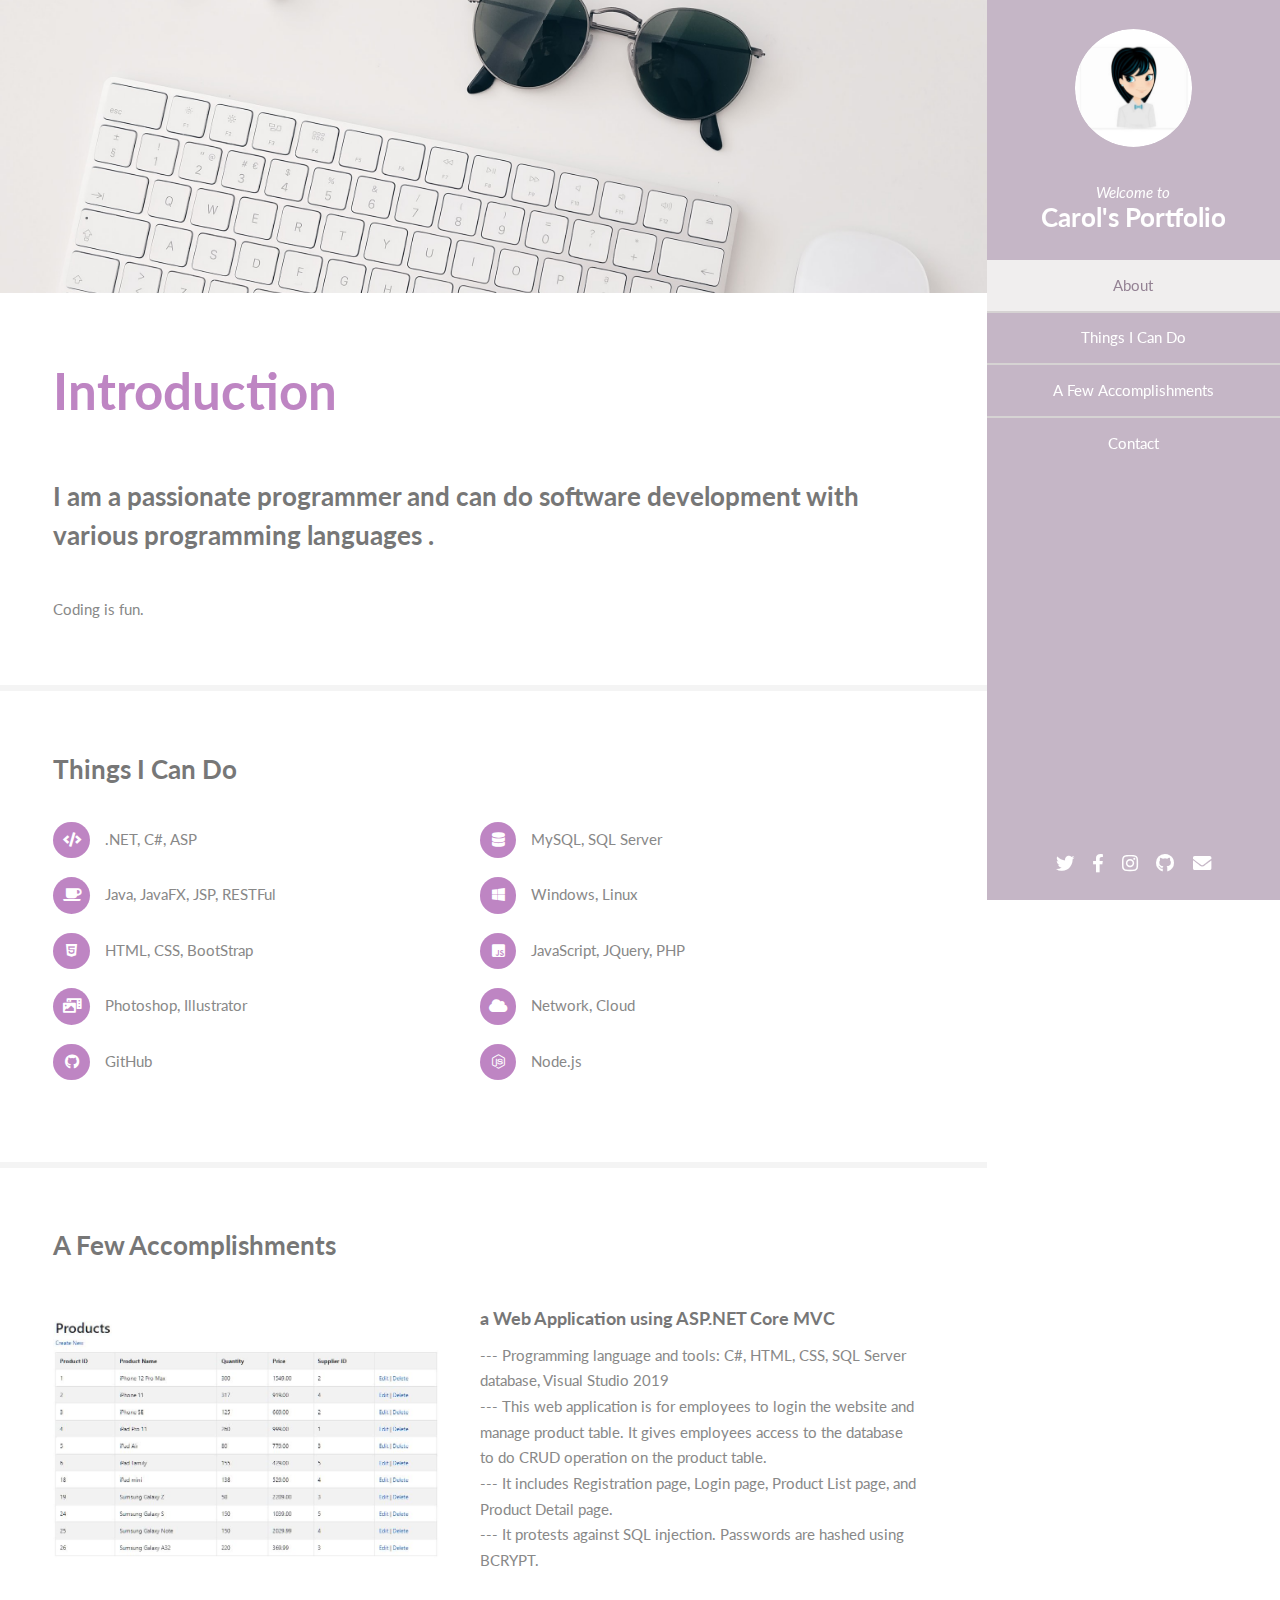
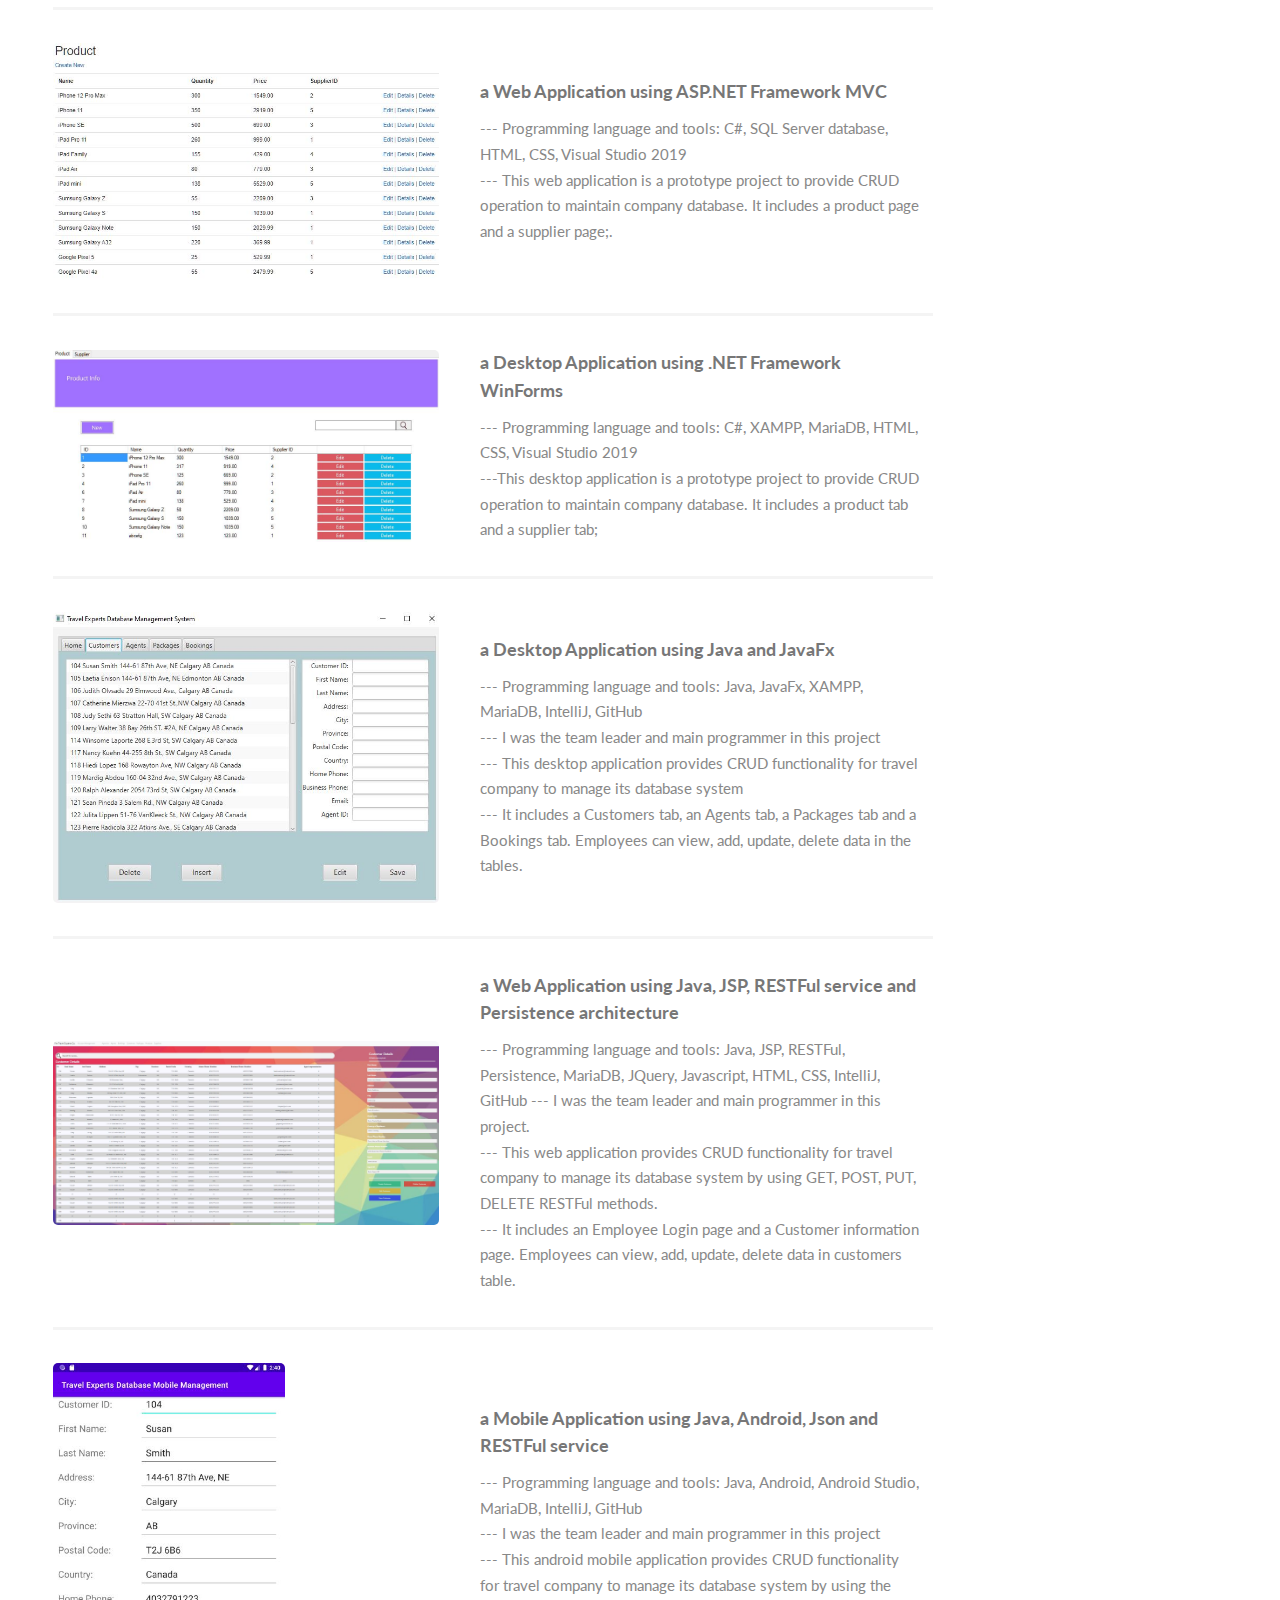
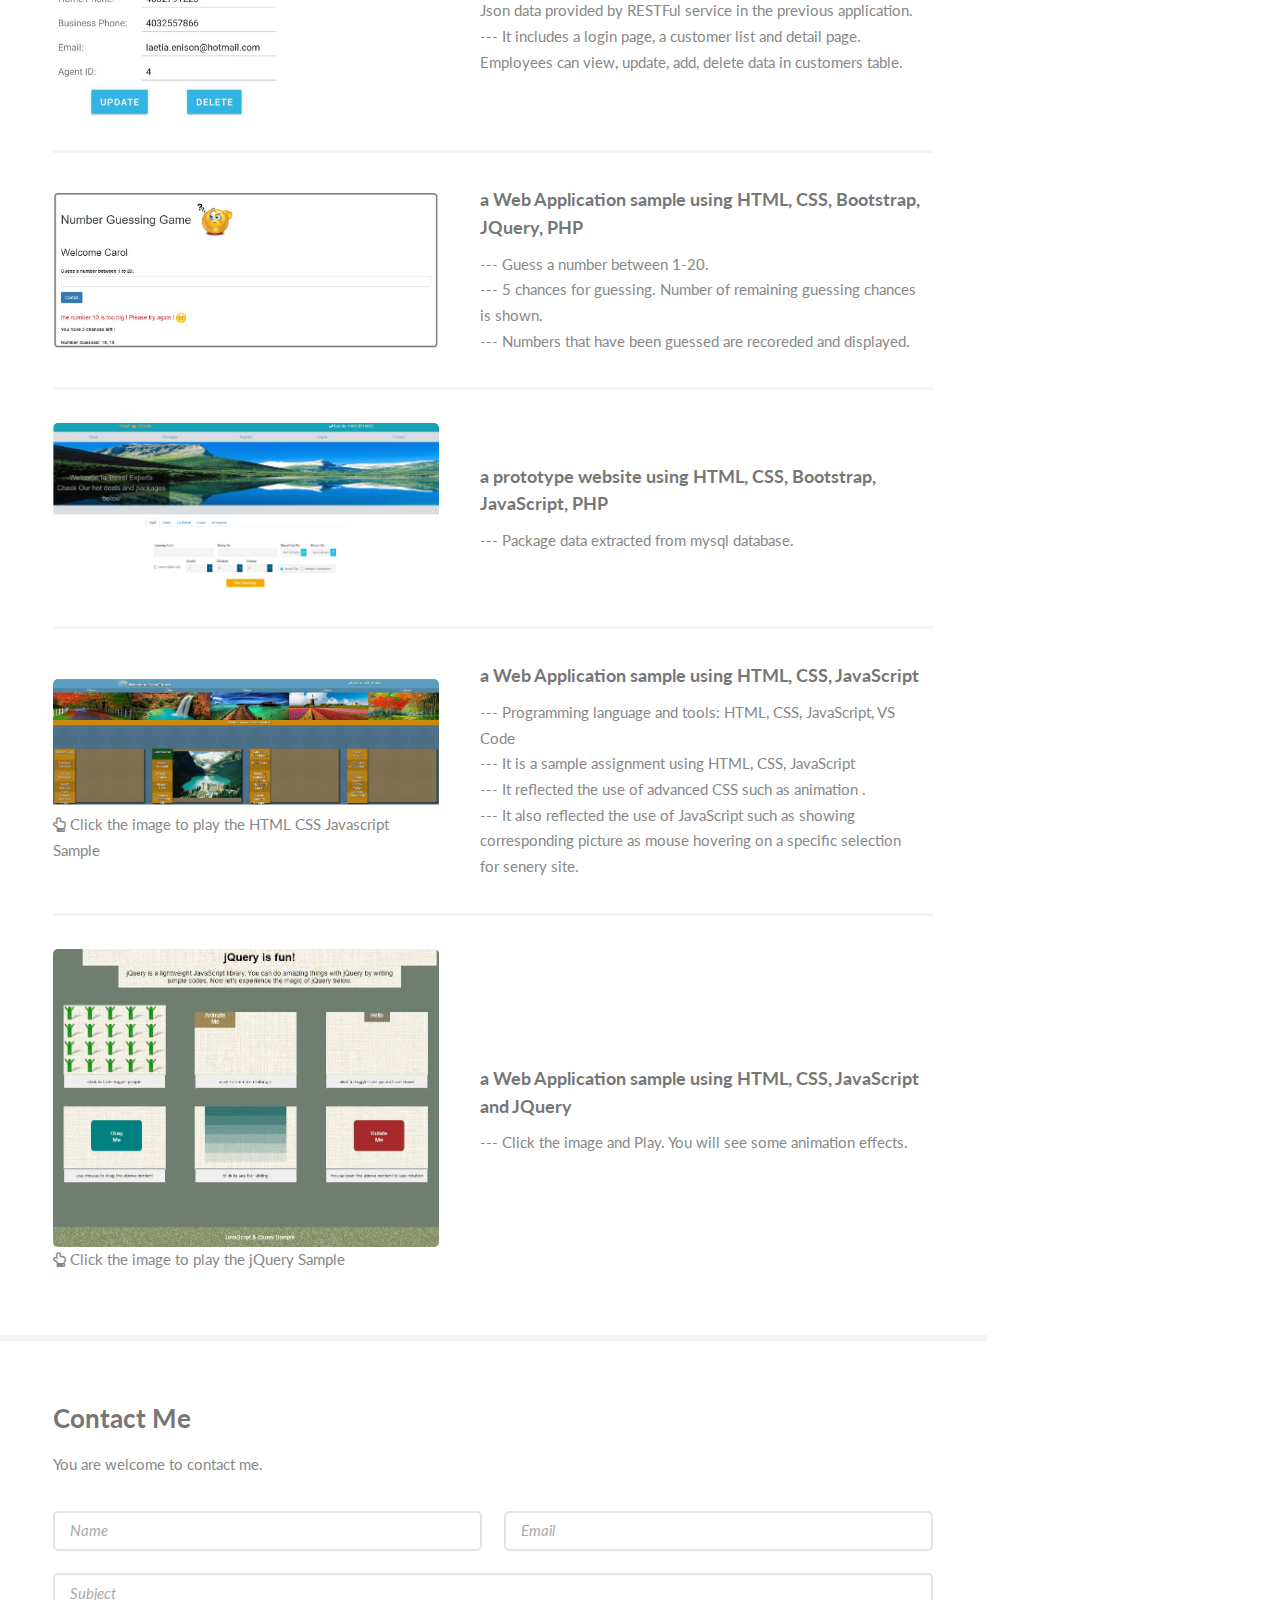
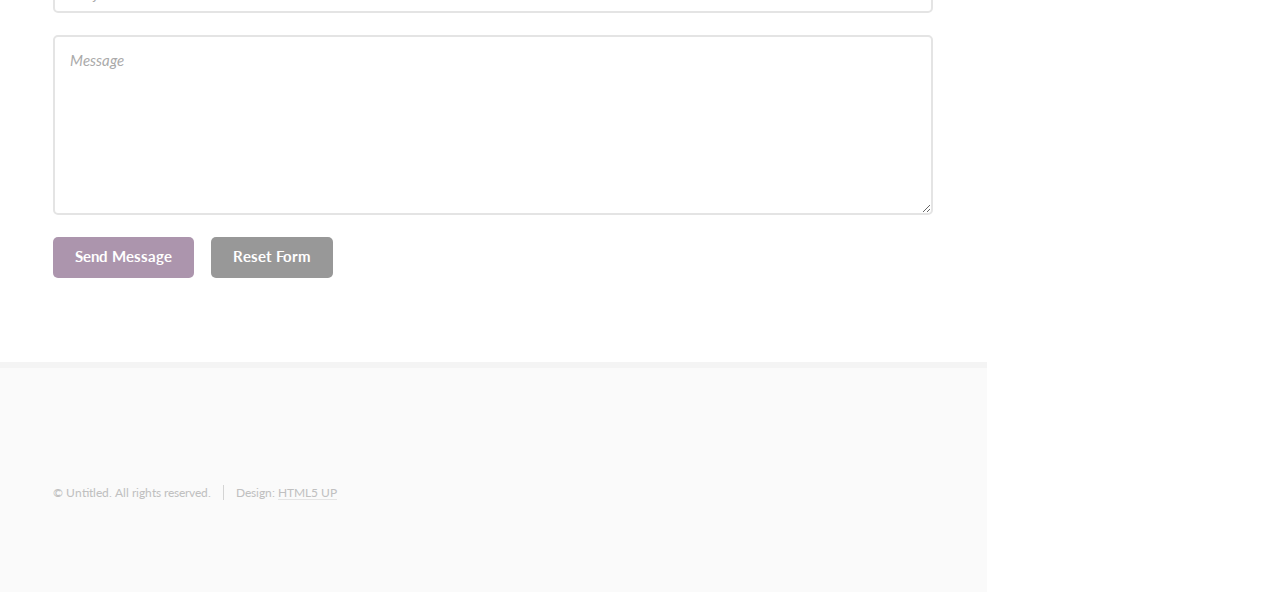
<file: index.html>
<!DOCTYPE HTML>
<!--
	Read Only by HTML5 UP
	html5up.net | @ajlkn
	Free for personal and commercial use under the CCA 3.0 license (html5up.net/license)
-->

<html>
	<head>
		<title>Carol's Portfolio</title>
		<meta charset="utf-8" />
		<meta name="viewport" content="width=device-width, initial-scale=1, user-scalable=no" />
		<link rel="stylesheet" href="assets/css/main.css" />
		<link rel="stylesheet" href="assets/css/fontawesome-all.min.css" />
	</head>
	<body class="is-preload">

		<!-- Header -->
			<section id="header">
				<header>
					<span class="image avatar"><img id="myavatar" src="images/myavatar_2.jpg" alt="Photo"/></span>
					<p>Welcome to</p>
					<h1 id="logo"><a href="#">Carol's Portfolio</a></h1>
				</header>
				<nav id="nav">
					<ul>
						<li><a href="#one" class="active">About</a></li>
						<li><a href="#two">Things I Can Do</a></li>
						<li><a href="#three">A Few Accomplishments</a></li>
						<li><a href="#four">Contact</a></li>
					</ul>
				</nav>
				<footer>
					<ul class="icons">
						<li><a href="#" class="icon brands fa-twitter"><span class="label">Twitter</span></a></li>
						<li><a href="#" class="icon brands fa-facebook-f"><span class="label">Facebook</span></a></li>
						<li><a href="#" class="icon brands fa-instagram"><span class="label">Instagram</span></a></li>
						<li><a href="#" class="icon brands fa-github"><span class="label">Github</span></a></li>
						<li><a href="#" class="icon solid fa-envelope"><span class="label">Email</span></a></li>
					</ul>
				</footer>
			</section>

		<!-- Wrapper -->
			<div id="wrapper">

				<!-- Main -->
					<div id="main">

						<!-- One -->
							<section id="one">
								<div class="image main" data-position="center">
									<img id="banner" src="images/mybanner.jpg" alt="mybanner" />
								</div>
								<div class="container">
									<header class="major">
										<h2>Introduction</h2>
										<p><br />
										I am a passionate programmer and can do software development with various programming languages <!--after studied 
										<a href="https://www.sait.ca/programs-and-courses/certificates/object-oriented-software-development" target="_blank">Object-Oriented Software Development</a> 
										program at <a href="https://www.sait.ca/" target="_blank" alt="SAIT">SAIT--></a>.</p>
									</header>
									<p>Coding is fun.</p>
								</div>
							</section>

						<!-- Two -->
							<section id="two">
								<div class="container">
									<h3>Things I Can Do</h3>
									<p></p>
									<ul class="feature-icons">
										<li class="icon solid fa-code">.NET, C#, ASP</li>
										<li class="icon solid fa-database">MySQL, SQL Server</li>
										<li class="icon solid fa-coffee">Java, JavaFX, JSP, RESTFul</li>
										<li class="icon brands fa-windows">Windows, Linux</li>
										<li class="icon brands fa-html5">HTML, CSS, BootStrap</li>
										<li class="icon brands fa-js-square">JavaScript, JQuery, PHP</li>
										<li class="icon solid fa-photo-video">Photoshop, Illustrator</li>
										<li class="icon solid fa-cloud">Network, Cloud</li>
										<li class="icon brands fa-github">GitHub</li>
										<li class="icon brands fa-node-js">Node.js</li>
									</ul>
								</div>
							</section>

						<!-- Three -->
							<section id="three">
								<div class="container">
									<h3>A Few Accomplishments</h3>
									<br>
									<div class="features">
										<article>
											<a href="#" class="image"><img src="images/LoginAuthentication.JPG" alt="asp net core mvc" /></a>
											<div class="inner">
												<h4>a Web Application using ASP.NET Core MVC</h4>
												<p>--- Programming language and tools: C#, HTML, CSS, SQL Server database, Visual Studio 2019<br>
												   --- This web application is for employees to login the website and manage product table. It gives employees access to the database to do CRUD operation on the product table.<br>
												   --- It includes Registration page, Login page, Product List page, and Product Detail page.<br>
												   --- It protests against SQL injection. Passwords are hashed using BCRYPT.</p>
											</div>
										</article>
										<article>
											<a href="#" class="image"><img src="images/ProductTable.JPG" alt="asp net framework mvc" /></a>
											<div class="inner">
												<h4>a Web Application using ASP.NET Framework MVC</h4>
												<p>--- Programming language and tools: C#, SQL Server database, HTML, CSS, Visual Studio 2019<br>
												   --- This web application is a prototype project to provide CRUD operation to maintain company database. It includes a product page and a supplier page;.</p>
											</div>
										</article>
										<article>
											<a href="#" class="image"><img src="images/WinForms.JPG" alt="dot net winforms" /></a>
											<div class="inner">
												<h4>a Desktop Application using .NET Framework WinForms</h4>
												<p>--- Programming language and tools: C#, XAMPP, MariaDB, HTML, CSS, Visual Studio 2019<br>
												   ---This desktop application is a prototype project to provide CRUD operation to maintain company database. It includes a product tab and a supplier tab;
												</p>
											</div>
										</article>
										<article>
											<a href="#" class="image"><img src="images/JavaFx.JPG" alt="javafx desktop" /></a>
											<div class="inner">
													<h4>a Desktop Application using Java and JavaFx</h4>
													<p>--- Programming language and tools: Java, JavaFx, XAMPP, MariaDB, IntelliJ, GitHub<br>
													   --- I was the team leader and main programmer in this project<br>
													   --- This desktop application provides CRUD functionality for travel company to manage its database system<br>
													   --- It includes a Customers tab, an Agents tab, a Packages tab and a Bookings tab. Employees can view, add, update, delete data in the tables.
													</p>
											</div>
										</article>
										<article>
											<a href="#" class="image"><img src="images/JavaWeb.JPG" alt="java web app" /></a>
											<div class="inner">
													<h4>a Web Application using Java, JSP, RESTFul service and Persistence architecture</h4>
													<p>--- Programming language and tools: Java, JSP, RESTFul, Persistence, MariaDB, JQuery, Javascript, HTML, CSS, IntelliJ, GitHub
													   --- I was the team leader and main programmer in this project.<br>
													   --- This web application provides CRUD functionality for travel company to manage its database   system by using GET, POST, PUT, DELETE RESTFul methods.<br>
													   --- It includes an Employee Login page and a Customer information page. Employees can view, add, update, delete data in customers table.
													</p>
											</div>
										</article>
										<article>
											<a href="#" class="image"><img id="imgsize" src="images/mobile.jpg" alt="mobile app"/></a>
											<div class="inner">
													<h4>a Mobile Application using Java, Android, Json and RESTFul service</h4>
													<p>--- Programming language and tools: Java, Android, Android Studio, MariaDB, IntelliJ, GitHub<br>
													   --- I was the team leader and main programmer in this project<br>
													   --- This android mobile application provides CRUD functionality for travel company to manage its database system by using the Json data provided by RESTFul service in the previous application.<br>
													   --- It includes a login page, a customer list and detail page. Employees can view, update, add, delete data in customers table.
													</p>
											</div>
										</article>
										<article>
											<a href="#" class="image" ><img src="images/number_guessing_game_PHP.jpg" alt="Number Guessing Game PHP"/></a>
											<div class="inner">
													<h4>a Web Application sample using HTML, CSS, Bootstrap, JQuery, PHP</h4>
													<p>
														--- Guess a number between 1-20.<br>
														--- 5 chances for guessing. Number of remaining guessing chances is shown.<br>
														--- Numbers that have been guessed are recoreded and displayed.
													</p>
											</div>
										</article>
										<article>
											<a href="#" class="image" ><img src="images/travel_experts_website_php.jpg" alt="Trave Experts Website PHP"/></a>
											<div class="inner">
													<h4>a prototype website using HTML, CSS, Bootstrap, JavaScript, PHP</h4>
													<p>
													   --- Package data extracted from mysql database.<br>
													</p>
											</div>
										</article>
										<article>
											<a href="HTML_CSS_JavaScript_Sample/index.html" class="image" target="_blank"><img src="images/HTML_CSS_JavaScript_Sample.jpg" alt="HTML CSS JavaScript app"/><i class="far fa-hand-point-up"></i> Click the image to play the HTML CSS Javascript Sample</a>
											<div class="inner">
													<h4>a Web Application sample using HTML, CSS, JavaScript</h4>
													<p>--- Programming language and tools: HTML, CSS, JavaScript, VS Code<br>
													   --- It is a sample assignment using HTML, CSS, JavaScript<br>
													   --- It reflected the use of advanced CSS such as animation .<br>
													   --- It also reflected the use of JavaScript such as showing corresponding picture as mouse hovering on a specific selection for senery site.
													</p>
											</div>
										</article>										
										<article>
											<a href="jQuery_Sample/index.html" class="image" target="_blank"><img src="images/jQuery_Sample.jpg" alt="jQuery Sample"/><i class="far fa-hand-point-up"></i> Click the image to play the jQuery Sample</a>
											<div class="inner">
													<h4>a Web Application sample using HTML, CSS, JavaScript and JQuery</h4>
													<p>
													   --- Click the image and Play. You will see some animation effects.<br>
													</p>
											</div>
										</article>								
									</div>
								</div>
							</section>

						<!-- Four -->
							<section id="four">
								<div class="container">
									<h3>Contact Me</h3>
									<p>You are welcome to contact me.</p>
									<form method="post" action="#">
										<div class="row gtr-uniform">
											<div class="col-6 col-12-xsmall"><input type="text" name="name" id="name" placeholder="Name" /></div>
											<div class="col-6 col-12-xsmall"><input type="email" name="email" id="email" placeholder="Email" /></div>
											<div class="col-12"><input type="text" name="subject" id="subject" placeholder="Subject" /></div>
											<div class="col-12"><textarea name="message" id="message" placeholder="Message" rows="6"></textarea></div>
											<div class="col-12">
												<ul class="actions">
													<li><input id="submitbtn" type="submit" class="primary" value="Send Message" /></li>
													<li><input type="reset" value="Reset Form" /></li>
												</ul>
											</div>
											<div id="thankyou">
											</div>
										</div>
									</form>
								</div>
							</section>																																																																	

				<!-- Footer -->
					<section id="footer">
						<div class="container">
							<ul class="copyright">
								<li>&copy; Untitled. All rights reserved.</li><li>Design: <a href="http://html5up.net">HTML5 UP</a></li>
							</ul>
						</div>
					</section>

			</div>

		<!-- Scripts -->
			<script src="assets/js/jquery.min.js"></script>
			<script src="assets/js/jquery.scrollex.min.js"></script>
			<script src="assets/js/jquery.scrolly.min.js"></script>
			<script src="assets/js/browser.min.js"></script>
			<script src="assets/js/breakpoints.min.js"></script>
			<script src="assets/js/util.js"></script>
			<script src="assets/js/main.js"></script>

	</body>
</html>
</file>
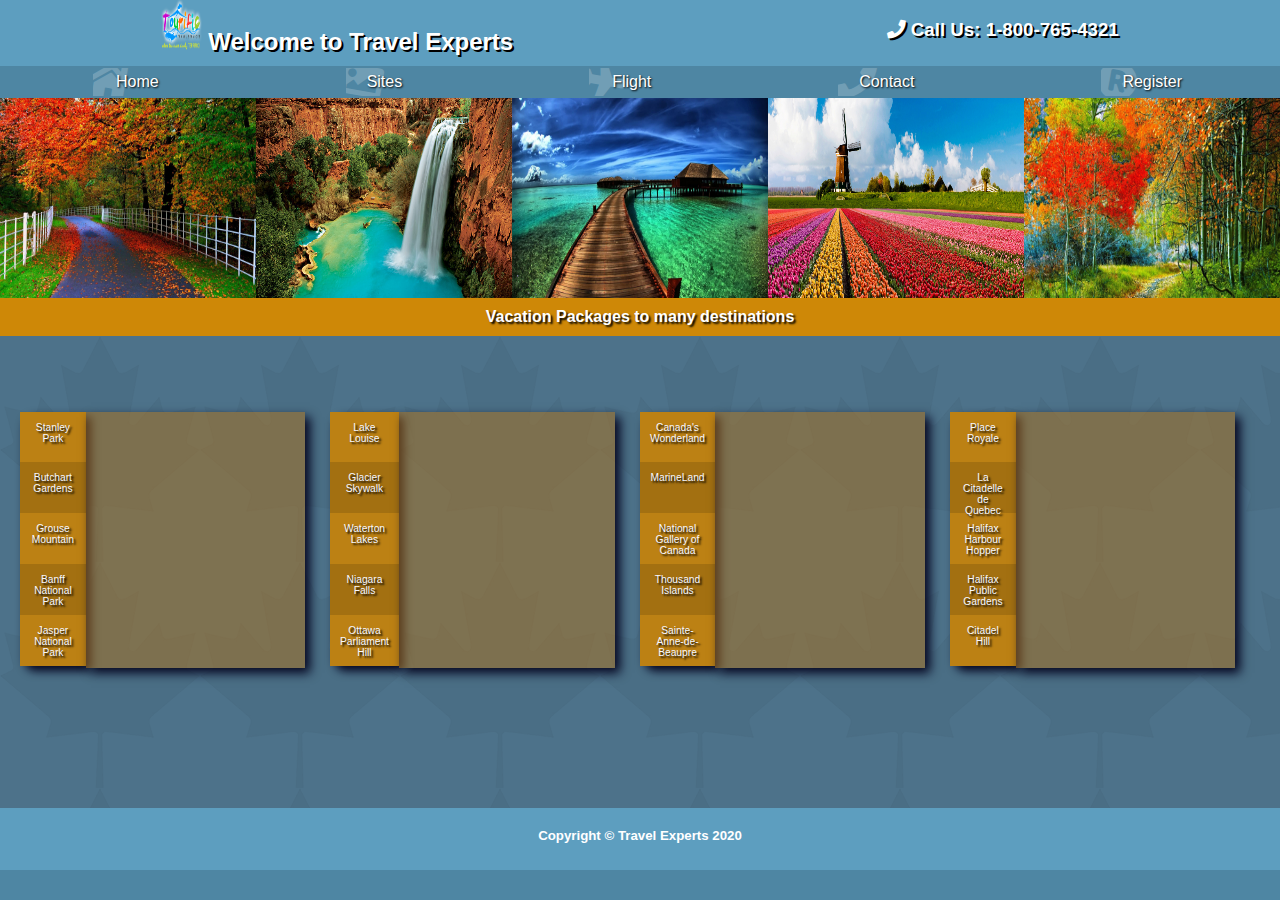
<file: HTML_CSS_JavaScript_Sample/index.html>
<!DOCTYPE HTML>
<HTML>
	<head>
		<meta charset="utf-8">
		<title>Travel Experts</title>
		<link rel="stylesheet" href="css/fa-solid.min.css"><!-- loads actual fonts-->
		<link rel="stylesheet" href="css/fontawesome.min.css"><!-- base library, apply all the classes  -->
		<link rel="stylesheet" href="css/header.css">
		<link rel="stylesheet" href="css/footer.css">
		<link rel="stylesheet" href="css/index.css">
	</head>
	<body onload="textStripe();">
		<!-- header will keep consistent through the website-->
		<header>
				<div>
					<h2><img  src="images/travel_agency_logo.png" width="10%" height="50"> Welcome to Travel Experts</h2>
					<h3><i id="phoneicon" class="fas fa-phone"></i> Call Us: 1-800-765-4321</h3>
				</div>
				<nav>
					<ul>
						<li><i class="fas fa-home"></i><a href="index.html">Home</a></li>
						<li><i class="fas fa-image"></i><a href="sites.html">Sites</a></li>
						<li><i class="fas fa-plane"></i><a href="flight.html">Flight</a></li>
						<li><i class="fas fa-phone"></i><a href="contact.html">Contact</a></li>
						<li><i class="fas fa-registered"></i><a href="register.html">Register</a></li>
					</ul>
				</nav>
		</header>


		<main >
				<section id="section-1">
					<img src="images/travel_picture_8.jpg">
					<img src="images/travel_picture_4.jpg">
					<img src="images/travel_picture_5.jpg">
					<img src="images/travel_picture_6.jpg">
					<img src="images/travel_picture_1.jpg">
				</section>
				<section id="section-2">
					<p>Vacation Packages to many destinations</p>
					<div id="div">
						<div class="ul_imgDiv">
							<ul class="main_ul">
								<li onmouseover="showImg(this,1);" onmouseleave="hideImg(this,1);">Stanley Park</li>
								<li onmouseover="showImg(this,2);" onmouseleave="hideImg(this,2);">Butchart Gardens</li>
								<li onmouseover="showImg(this,3);" onmouseleave="hideImg(this,3);">Grouse Mountain</li>
								<li onmouseover="showImg(this,4);" onmouseleave="hideImg(this,4);">Banff National Park</li>
								<li onmouseover="showImg(this,5);" onmouseleave="hideImg(this,5);">Jasper National Park</li>
								
							</ul>
							<div id="imgDiv_1" class="imgDiv">

							</div>
						</div>
						<div class="ul_imgDiv">
							<ul class="main_ul">
								<li onmouseover="showImg(this,6);" onmouseleave="hideImg(this,6);">Lake Louise</li>
								<li onmouseover="showImg(this,7);" onmouseleave="hideImg(this,7);">Glacier Skywalk</li>
								<li onmouseover="showImg(this,8);" onmouseleave="hideImg(this,8);">Waterton Lakes</li>
								<li onmouseover="showImg(this,9);" onmouseleave="hideImg(this,9);">Niagara Falls</li>
								<li onmouseover="showImg(this,10);" onmouseleave="hideImg(this,10);">Ottawa Parliament Hill</li>
							</ul>
							<div id="imgDiv_2" class="imgDiv">

							</div>
						</div>
						<div class="ul_imgDiv">
							<ul class="main_ul">
								<li onmouseover="showImg(this,11);" onmouseleave="hideImg(this,11);">Canada's Wonderland</li>
								<li onmouseover="showImg(this,12);" onmouseleave="hideImg(this,12);">MarineLand</li>
								<li onmouseover="showImg(this,13);" onmouseleave="hideImg(this,13);">National Gallery of Canada</li>
								<li onmouseover="showImg(this,14);" onmouseleave="hideImg(this,14);">Thousand Islands</li>
								<li onmouseover="showImg(this,15);" onmouseleave="hideImg(this,15);">Sainte-Anne-de-Beaupre</li>
							</ul>
							<div id="imgDiv_3" class="imgDiv">

							</div>
						</div>
						<div class="ul_imgDiv">
							<ul class="main_ul">
								<li onmouseover="showImg(this,16);" onmouseleave="hideImg(this,16);">Place Royale</li>
								<li onmouseover="showImg(this,17);" onmouseleave="hideImg(this,17);">La Citadelle de Quebec</li>
								<li onmouseover="showImg(this,18);" onmouseleave="hideImg(this,18);">Halifax Harbour Hopper</li>
								<li onmouseover="showImg(this,19);" onmouseleave="hideImg(this,19);">Halifax Public Gardens</li>
								<li onmouseover="showImg(this,20);" onmouseleave="hideImg(this,20);">Citadel Hill</li>
							</ul>
							<div id="imgDiv_4" class="imgDiv">

							</div>
						</div>
					</div>
				</section>

		</main>
		<!-- footer will keep consistent through the website-->
		<footer>
			<h5>Copyright &copy; Travel Experts 2020</h5>
		</footer>
		<script>
			
			function textStripe() {
				var el_ul = document.getElementsByClassName("main_ul");
				for (var i=0; i< el_ul.length; i++) {
					var el_li = el_ul[i].getElementsByTagName("li");
					var count =2;
					for (var j=0; j < el_li.length; j++) {
						count++;
						if (count%2 == 0) {
							el_li[j].style.background = "#a37011";
						} else {
							el_li[j].style.background = "#bc8114";
						}					
					}		
				}
			}
			
			function showImg(element, i) {
				if (i<=5) {
					document.getElementById("imgDiv_1").innerHTML = "<img src='images/display_picture_" + i + ".jpg' width='100%' height='100%'>";
				} else if (i<=10) {
					document.getElementById("imgDiv_2").innerHTML = "<img src='images/display_picture_" + i + ".jpg' width='100%' height='100%'>";
				} else if (i<=15) {
					document.getElementById("imgDiv_3").innerHTML = "<img src='images/display_picture_" + i + ".jpg' width='100%' height='100%'>";
				} else if (i<=20) {
					document.getElementById("imgDiv_4").innerHTML = "<img src='images/display_picture_" + i + ".jpg' width='100%' height='100%'>";
				}
				element.style.background = "#1c5116";
			}
	
			function hideImg(element, j) {
				if (j<=5) {
					document.getElementById("imgDiv_1").innerHTML = "";
				} else if (j<=10) {
					document.getElementById("imgDiv_2").innerHTML = "";
				} else if (j<=15) {
					document.getElementById("imgDiv_3").innerHTML = "";
				} else if (j<=20) {
					document.getElementById("imgDiv_4").innerHTML = "";
				}
				textStripe();
			}

		</script>
	</body>
<HTML>
</file>
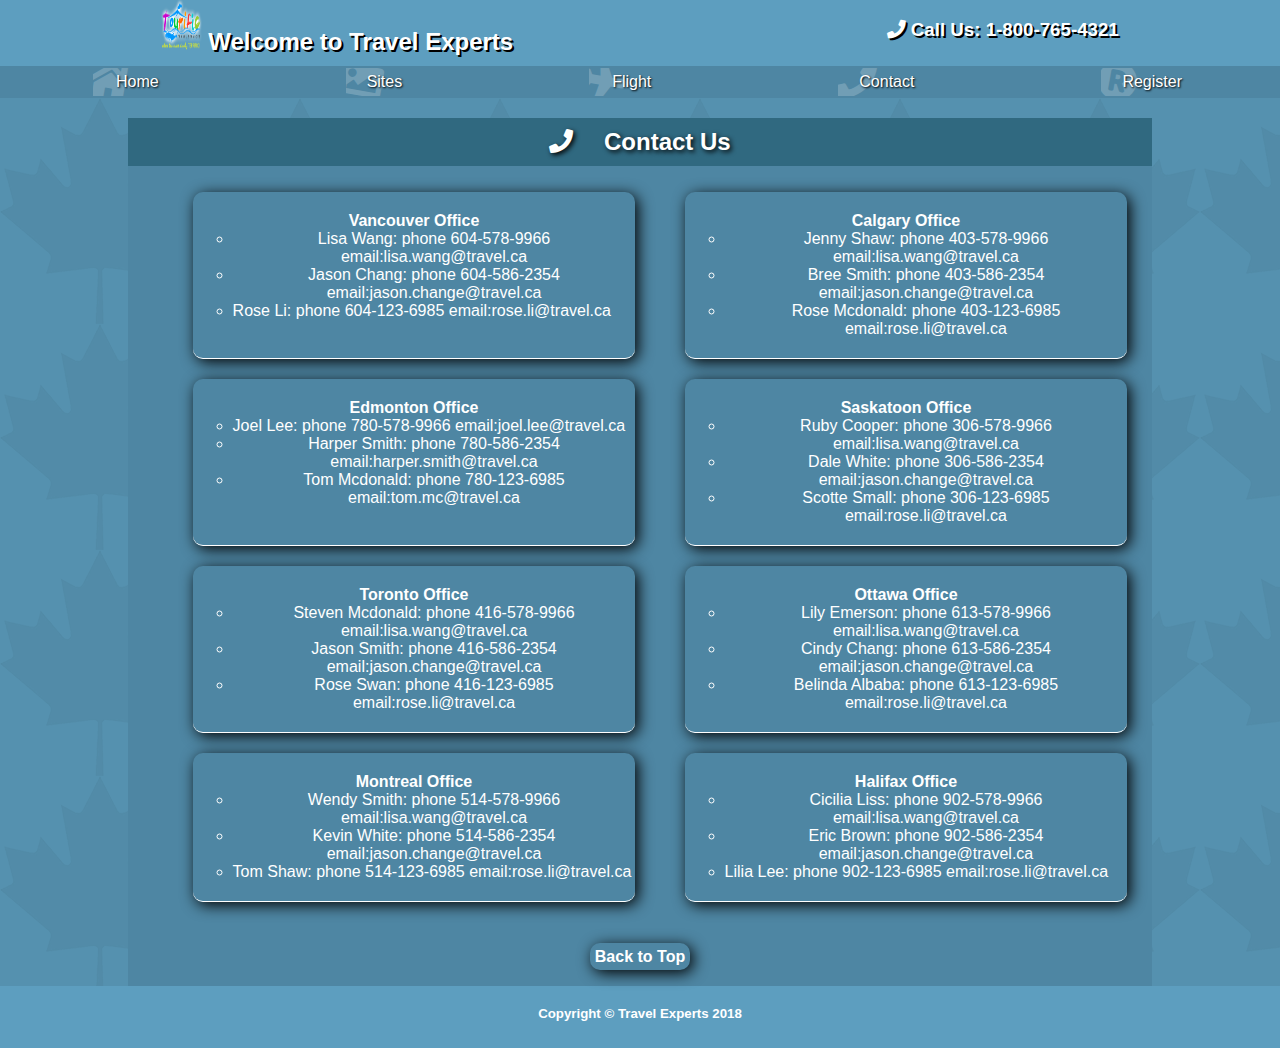
<file: HTML_CSS_JavaScript_Sample/contact.html>
<!DOCTYPE HTML>
<HTML>
	<head>
		<title>Contact Travel</title>
		<link rel="stylesheet" href="css/fa-solid.min.css"><!-- loads actual fonts-->
		<link rel="stylesheet" href="css/fontawesome.min.css"><!-- base library, apply all the classes  -->
		<link rel="stylesheet" href="css/header.css">
		<link rel="stylesheet" href="css/footer.css">
		<link rel="stylesheet" href="css/contact.css">
	</head>
	
	<body>
		<!-- header will keep consistent through the website-->
		<header>
				<div>
					<h2><img  src="images/travel_agency_logo.png" width="10%" height="50"> Welcome to Travel Experts</h2>
					<h3><i class="fas fa-phone"></i> Call Us: 1-800-765-4321</h3>	
				</div>	
				<nav>
					<ul>
						<li><i class="fas fa-home"></i><a href="index.html">Home</a></li>
						<li><i class="fas fa-image"></i><a href="sites.html">Sites</a></li>
						<li><i class="fas fa-plane"></i><a href="flight.html">Flight</a></li>
						<li><i class="fas fa-phone"></i><a href="contact.html">Contact</a></li>
						<li><i class="fas fa-registered"></i><a href="register.html">Register</a></li>
					</ul>
				</nav>
		</header>
		<!-- content in main will be different in each page, but style will keep consistent-->
		<main>
			<!-- ul and li are used here for listing purpose, ul and li are also used inside li tag for sublisting -->
			<section>
					<h2><i id="phone" class="fas fa-phone"></i><a href="contact.html"></a>&emsp; Contact Us</h2>
					<ul style="list-style: none;">
						<li class="office"><b>Vancouver Office</b>
							<ul>
								<li>Lisa Wang: phone 604-578-9966  email:lisa.wang@travel.ca</li>
								<li>Jason Chang: phone 604-586-2354 email:jason.change@travel.ca</li>
								<li>Rose Li: phone 604-123-6985 email:rose.li@travel.ca</li>
							</ul>
						</li>
						<li class="office"><b>Calgary Office</b>
							<ul>
							<li>Jenny Shaw: phone 403-578-9966  email:lisa.wang@travel.ca</li>
								<li>Bree Smith: phone 403-586-2354 email:jason.change@travel.ca</li>
								<li>Rose Mcdonald: phone 403-123-6985 email:rose.li@travel.ca</li>
							</ul>	
						</li>
						<li class="office"><b>Edmonton Office</b>
							<ul>
								<li>Joel Lee: phone 780-578-9966  email:joel.lee@travel.ca</li>
								<li>Harper Smith: phone 780-586-2354 email:harper.smith@travel.ca</li>
								<li>Tom Mcdonald: phone 780-123-6985 email:tom.mc@travel.ca</li>
							</ul>	
						</li>
						<li class="office"><b>Saskatoon Office</b>
							<ul>
								<li>Ruby Cooper: phone 306-578-9966  email:lisa.wang@travel.ca</li>
								<li>Dale White: phone 306-586-2354 email:jason.change@travel.ca</li>
								<li>Scotte Small: phone 306-123-6985 email:rose.li@travel.ca</li>
							</ul>
						</li>
						<li class="office"><b>Toronto Office</b>
							<ul>
								<li>Steven Mcdonald: phone 416-578-9966  email:lisa.wang@travel.ca</li>
								<li>Jason Smith: phone 416-586-2354 email:jason.change@travel.ca</li>
								<li>Rose Swan: phone 416-123-6985 email:rose.li@travel.ca</li>
							</ul>
						</li>
						<li class="office"><b>Ottawa Office</b>
							<ul>
								<li>Lily Emerson: phone 613-578-9966  email:lisa.wang@travel.ca</li>
								<li>Cindy Chang: phone 613-586-2354 email:jason.change@travel.ca</li>
								<li>Belinda Albaba: phone 613-123-6985 email:rose.li@travel.ca</li>
							</ul>
						</li>
						<li class="office"><b>Montreal Office</b>
							<ul>
								<li>Wendy Smith: phone 514-578-9966  email:lisa.wang@travel.ca</li>
								<li>Kevin White: phone 514-586-2354 email:jason.change@travel.ca</li>
								<li>Tom Shaw: phone 514-123-6985 email:rose.li@travel.ca</li>
							</ul>
						</li>
						<li class="office"><b>Halifax Office</b>
							<ul>
								<li>Cicilia Liss: phone 902-578-9966  email:lisa.wang@travel.ca</li>
								<li>Eric Brown: phone 902-586-2354 email:jason.change@travel.ca</li>
								<li>Lilia Lee: phone 902-123-6985 email:rose.li@travel.ca</li>
							</ul>
						</li>
						<!--home page link is provided here for user convenience-->
					</ul>
					<p>
						<a href="#top"><b>Back to Top</b></a>
					</p>
			</section>
		</main>
		<!-- footer will keep consistent through the website-->
		<footer>
				<h5>Copyright &copy; Travel Experts 2018</h5>
		</footer>
		
		</body>
	<HTML>
</file>
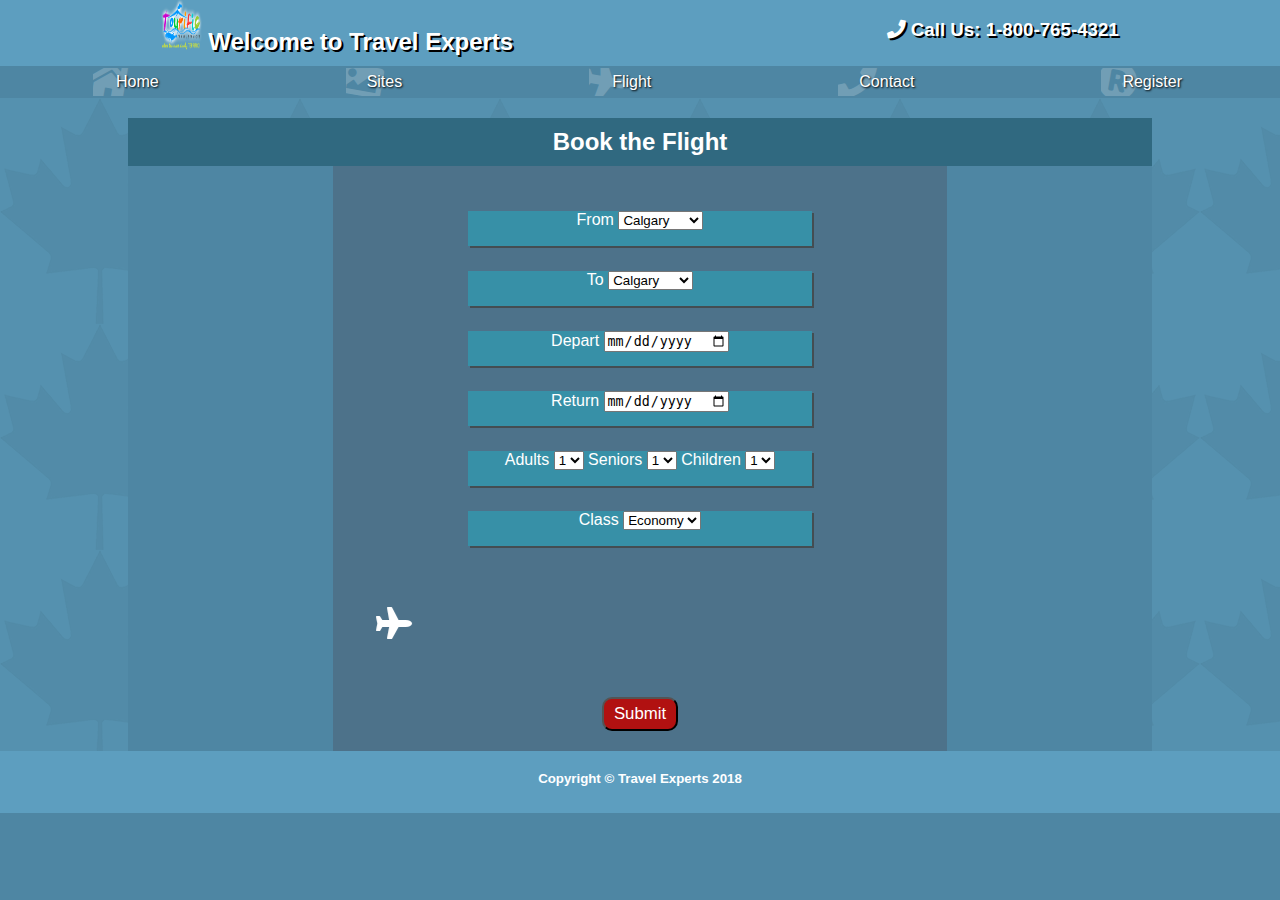
<file: HTML_CSS_JavaScript_Sample/flight.html>
<!DOCTYPE HTML>
<HTML>
	<head>
		<meta charset="utf-8">
		<title>Flight</title>
		<link rel="stylesheet" href="css/fa-solid.min.css"><!-- loads actual fonts-->
		<link rel="stylesheet" href="css/fontawesome.min.css"><!-- base library, apply all the classes  -->
		<link rel="stylesheet" href="css/header.css">
		<link rel="stylesheet" href="css/footer.css">
		<link rel="stylesheet" href="css/flight.css">
	</head>

	<body>
		<!-- header will keep consistent through the website-->
		<header>
				<div>
					<h2><img  src="images/travel_agency_logo.png" width="10%" height="50"> Welcome to Travel Experts</h2>
					<h3><i class="fas fa-phone" id="phoneicon"></i> Call Us: 1-800-765-4321</h3>	
				</div>	
				<nav>
					<ul>
						<li><i class="fas fa-home"></i><a href="index.html">Home</a></li>
						<li><i class="fas fa-image"></i><a href="sites.html">Sites</a></li>
						<li><i class="fas fa-plane"></i><a href="flight.html">Flight</a></li>
						<li><i class="fas fa-phone"></i><a href="contact.html">Contact</a></li>
						<li><i class="fas fa-registered"></i><a href="register.html">Register</a></li>
					</ul>
				</nav>
		</header>

		
		<main >
			<section>
				<h2>Book the Flight</h2>
				<form action="" method="post" align="center">
					<div id="from">
						From 	<select name="departure">
									<option value="calgary">Calgary</option>
									<option value="edmonton">Edmonton</option>
									<option value="halifax">Halifax</option>
									<option value="montreal">Montreal</option>
									<option value="ottawa">Ottawa</option>
									<option value="quebec">Quebec</option>
									<option value="saskatoon">Saskatoon</option>
									<option value="toronto">Toronto</option>
								</select><br><br>
					</div>
					<div id="to">
						To		<select name="departure">
									<option value="calgary">Calgary</option>
									<option value="edmonton">Edmonton</option>
									<option value="halifax">Halifax</option>
									<option value="montreal">Montreal</option>
									<option value="ottawa">Ottawa</option>
									<option value="quebec">Quebec</option>
									<option value="saskatoon">Saskatoon</option>
									<option value="toronto">Toronto</option>
								</select><br><br>
					</div>
					<div id="depart">
						Depart  <input type="date"> 
					</div>
					<div id="return">
						Return <input type="date"><br><br>
					</div>
					<div id="people">
						Adults  <select name="adults">
									<option value="1">1</option>
									<option value="2">2</option>
									<option value="3">3</option>
									<option value="4">4</option>
									<option value="5">5</option>
									<option value="6">6</option>
									<option value="7">7</option>
									<option value="8">8</option>
								</select>
						Seniors  <select name="seniors">
									<option value="1">1</option>
									<option value="2">2</option>
									<option value="3">3</option>
									<option value="4">4</option>
									<option value="5">5</option>
									<option value="6">6</option>
									<option value="7">7</option>
									<option value="8">8</option>
								</select>
						Children  <select name="children">
									<option value="1">1</option>
									<option value="2">2</option>
									<option value="3">3</option>
									<option value="4">4</option>
									<option value="5">5</option>
									<option value="6">6</option>
									<option value="7">7</option>
									<option value="8">8</option>
								</select><br><br>
					</div>
					<div id="class">
						Class  <select name="class">
								<option value="economy">Economy</option>
								<option value="business">Business</option>
								<option value="first">First</option>
							</select>
					</div><br><br>
					<marquee behavior="slide" direction="right" loop="10"><i id="plane" class="fas fa-plane"></i></marquee><br><br><br><br>
					<input type="submit" name="submit" value="Submit" id="submit">
					
				</form>
			</section>	
		</main>
		<!-- footer will keep consistent through the website-->
		<footer>
			<h5>Copyright &copy; Travel Experts 2018</h5>
		</footer>
	
	</body>
<HTML>
</file>
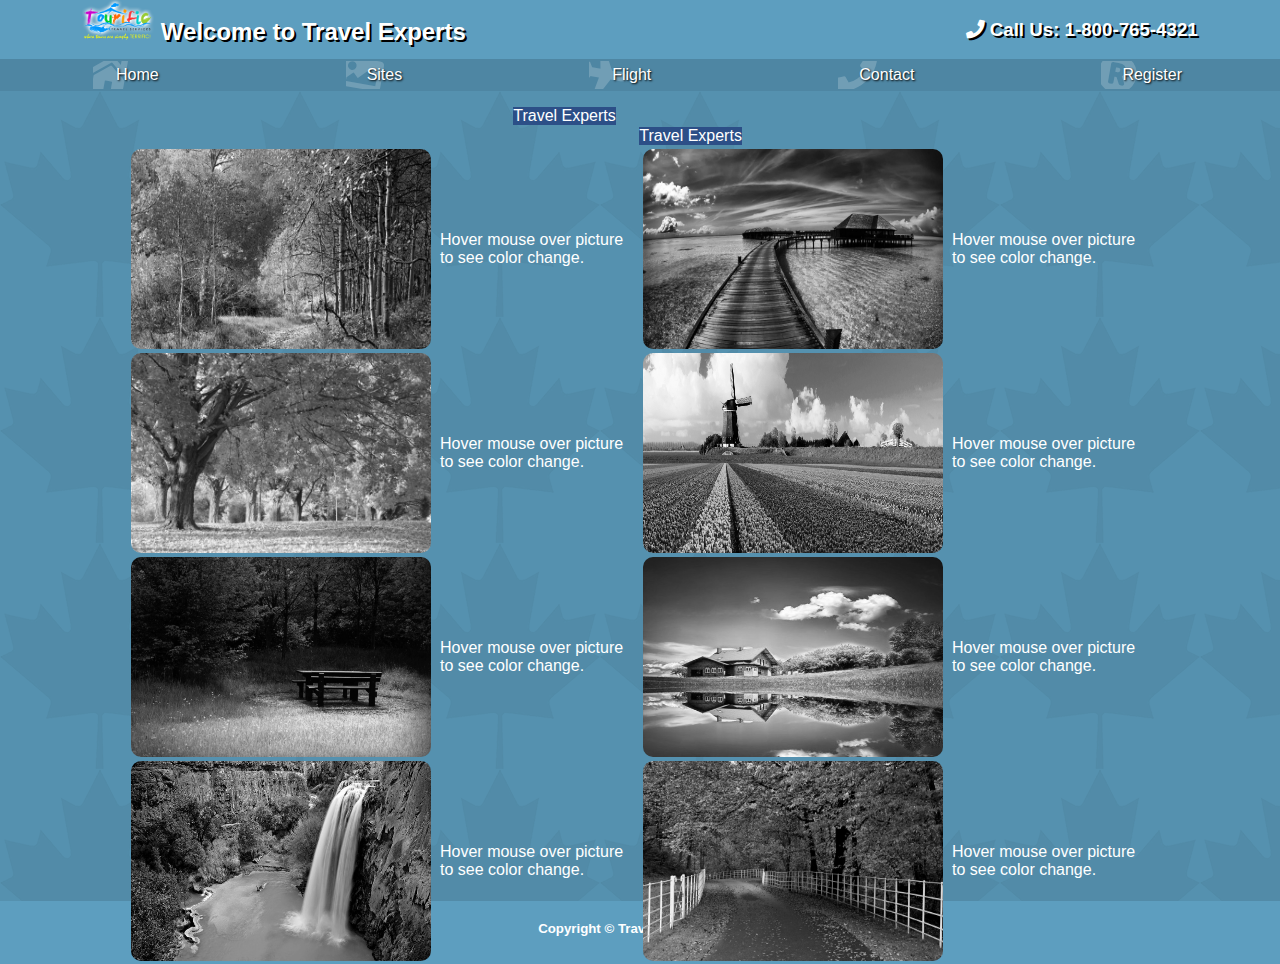
<file: HTML_CSS_JavaScript_Sample/sites.html>
<!DOCTYPE HTML>
<HTML>
	<head>
		<meta charset="utf-8">
		<title>Sites</title>
		<link rel="stylesheet" href="css/fa-solid.min.css"><!-- loads actual fonts-->
		<link rel="stylesheet" href="css/fontawesome.min.css"><!-- base library, apply all the classes  -->
		<link rel="stylesheet" href="css/header.css">
		<link rel="stylesheet" href="css/footer.css">
		<link rel="stylesheet" href="css/sites.css">
		<script src="https://ajax.googleapis.com/ajax/libs/jquery/3.3.1/jquery.min.js"></script>
		<script>
//--------------create imgArray, textArray, a for loop for content array (for <tr>). This is to prepare for insert content into <table> </table> in html-------------------------------------------------------------------------------------------------------------------------------------------------------------
				var content =[];
				var imgArray = ["images/travel_picture_1.jpg", "images/travel_picture_2.jpg","images/travel_picture_3.jpg", "images/travel_picture_4.jpg", "images/travel_picture_5.jpg", "images/travel_picture_6.jpg", "images/travel_picture_7.jpg", "images/travel_picture_8.jpg"];
				var textArray = new Array();
				textArray[0] = "Hover mouse over picture to see color change.";
				textArray[1] = "Hover mouse over picture to see color change.";
				textArray[2] = "Hover mouse over picture to see color change.";
				textArray[3] = "Hover mouse over picture to see color change.";
				textArray[4] = "Hover mouse over picture to see color change.";
				textArray[5] = "Hover mouse over picture to see color change.";
				textArray[6] = "Hover mouse over picture to see color change.";
				textArray[7] = "Hover mouse over picture to see color change.";

				for(var i=0;i<imgArray.length;i++){
					content[i] = "<tr><td><img src='"  +  imgArray[i] +  "' width='300' height='200' onclick='myFunction(" +i +");'></td>"+
							"<td><p align='left' style='margin-left:5px;'>" +  textArray[i]  +  "</p></td></tr>";
				}
//--------------open window, setTimeout 3 sec for closing window---------------------------------------------------------------------------------------------------------------------------------
				var openWindow;
				function myFunction(img) {

						switch (img) {
							case 0:
								openWindow = window.open("http://vancouver.ca/parks-recreation-culture/stanley-park.aspx");
								setTimeout (closeWindow, 3000);
								break;
							case 1:
								openWindow = window.open("https://www.tripadvisor.ca/Attractions-g154910-Activities-Banff_National_Park_Alberta.html");
								setTimeout (closeWindow, 3000);
								break;
							case 2:
								openWindow = window.open("https://www.tripadvisor.ca/Attractions-g154910-Activities-Banff_National_Park_Alberta.html");
								setTimeout (closeWindow, 3000);
							break;
							case 3:
								openWindow = window.open("https://www.tripadvisor.ca/Attractions-g154910-Activities-Banff_National_Park_Alberta.html");
								setTimeout (closeWindow, 3000);
								break;
							case 4:
								openWindow = window.open("https://www.tripadvisor.ca/Attractions-g154910-Activities-Banff_National_Park_Alberta.html");
								setTimeout (closeWindow, 3000);
								break;
							case 5:
								openWindow = window.open("https://www.tripadvisor.ca/Attractions-g154910-Activities-Banff_National_Park_Alberta.html");
								setTimeout (closeWindow, 3000);
								break;
							case 6:
								openWindow = window.open("https://www.tripadvisor.ca/Attractions-g154910-Activities-Banff_National_Park_Alberta.html");
								setTimeout (closeWindow, 3000);
								break;
							case 7:
								openWindow = window.open("https://www.tripadvisor.ca/Attractions-g154910-Activities-Banff_National_Park_Alberta.html");
								setTimeout (closeWindow, 3000);
								break;
							case 8:
								openWindow = window.open("https://www.tripadvisor.ca/Attractions-g154910-Activities-Banff_National_Park_Alberta.html");
								setTimeout (closeWindow, 3000);
						}
				}

				function closeWindow() {
					openWindow.close();
				}
//--------------animate text using javascript-------------------------------------------------------------------------------------------------------------------
			/*	var textOneleft = 700;
				var textTwoleft = 1000;
				var switchDirection = false;

				function textMoveInterval() {
					window.setInterval(moveText, 5);
				}

				function moveText() {
					var textOne = document.getElementById("textOne");
					var textTwo = document.getElementById("textTwo");

					if (switchDirection == false){
						textOneleft++;
						textTwoleft--;
						if (textOneleft == 1000){
							switchDirection = true;
						}
					} else {
						textOneleft--;
						textTwoleft++;
						if (textOneleft == 700){
							switchDirection = false;
						}
					}
					textOne.innerHTML = "<p style='position:absolute;left:" + textOneleft + "px;background:#2c4f87;'>Travel Experts</p>";
					textTwo.innerHTML = "<p style='position:absolute;left:" + textTwoleft + "px;top:20px;background:#2c4f87;'>Travel Experts</p>";


				}*/
//--------------animate text using jQuery----------------------------------------------------------------------------------------------------------------------------------------------------


			$(document).ready(function(){
				moveTextJquery();
			});

			function moveTextJquery() {
				$("#p1").animate({left:'60%'},2000);
				$("#p2").animate({left:'30%'},2000);
				$("#p1").animate({left:'30%'},2000);
				$("#p2").animate({left:'60%'},2000);
				moveTextJquery();
			}



//--------------mouse over text to bounce away text--------------------------------------------------------------------------------------------------------------------------------------------
				var textOne = document.getElementById("textOne");
				var textTwo = document.getElementById("textTwo");
				textOne.addEventListener('mouseover', function(){mouseOver(one);});
				textTwo.addEventListener('mouseover', function(){mouseOver(two);});
				function mouseOver(text) {
					switch (text) {
						case one:
							textOne.innerHTML = "<p style='position:absolute;left:" + (textOneleft+200) + "px;background:#2c4f87;'>Travel Experts</p>";
						case two:
							textTwo.innerHTML = "<p style='position:absolute;left:" + (textTwoleft+200) + "px;top:20px;background:#2c4f87;'>Travel Experts</p>";
					}
				}
//----------------------------------------------------------------------------------------------------------------------------------------------------------------
		</script>
		<style>
			#textOne, #textTwo {
				color:white;
			}
			main img {
				border-radius: 10px;
			}
		</style>
	</head>

	<!--<body onload="textMoveInterval();">-->
		<body>
		<header>
				<div>
					<h2><img  src="images/travel_agency_logo.png" width="10%" height="80%"> Welcome to Travel Experts</h2>
					<h3><i class="fas fa-phone" id="phoneicon"></i> Call Us: 1-800-765-4321</h3>
				</div>
				<nav>
					<ul>
						<li><i class="fas fa-home"></i><a href="index.html">Home</a></li>
						<li><i class="fas fa-image"></i><a href="sites.html">Sites</a></li>
						<li><i class="fas fa-plane"></i><a href="flight.html">Flight</a></li>
						<li><i class="fas fa-phone"></i><a href="contact.html">Contact</a></li>
						<li><i class="fas fa-registered"></i><a href="register.html">Register</a></li>
					</ul>
				</nav>
		</header>
		<!--<img src="images/star.svg" id="star" width="1.5%" height="1%">-->

		<div id="textOne" style="background: #044f7ac0;position:relative;"><p id="p1" style="position:absolute;left:30%;background:#2c4f87;">Travel Experts</p></div>
		<div id="textTwo" style="background: #044f7ac0;position:relative;"><p id="p2" style="position:absolute;left:60%;top:20px;background:#2c4f87;">Travel Experts</p></div>

		<main style="display:flex;justify-content:space-around;padding-top:55px;">

				<section id="section_1" style="margin-left:10%;">

				</section>

				<section id="section_2" style="margin-right:10%;">

				</section>

		</main>
		<!-- footer will keep consistent through the website-->
		<footer>
			<h5>Copyright &copy; Travel Experts 2018</h5>
		</footer>
		<script>
//-----------insert content array into section_1 and section_2 between <table> </table> tag-------------------------------------------------------------------------------------------------------------------------
			document.getElementById("section_1").innerHTML = "<table>" + content[0] + content[1]+content[2]+content[3]+"</table>";
			document.getElementById("section_2").innerHTML = "<table>" + content[4] + content[5]+content[6]+content[7]+"</table>";

		</script>
	</body>
<HTML>
</file>
<file: HTML_CSS_JavaScript_Sample/css/header.css>
* {
  box-sizing: border-box;
}

html,
body {
  margin: 0;
  height: 100%;
  background: #4e86a3;
}

body {
  font-family: Arial, Helvetica, sans-serif;
}
header {
  background-color: #5d9ebf;
}
header div {
  display: flex;
  justify-content: space-around;
  flex-wrap: wrap;
  color: white;
  text-shadow: 2px 2px #000;
}

header h2 {
  margin-top: 0;
  margin-bottom: 10px;
}
nav ul {
  background-color: #4e86a3;
  list-style: none;
  padding: 2px;
  margin: 0;
  display: flex;
  justify-content: space-around;
}
nav li {
  display: flex;
  overflow: hidden;
}
nav a {
  text-decoration: none;
  color: white;
  display: block;
  width: 100%;
  /*text-shadow: 2px 2px #000;*/
  padding: 5px 5px;
  position: relative;
  z-index: 10;
  transition: color 0.5s;
  text-shadow: 1px 1px 2px black;
}
nav i {
  color: #fff;
  transform: scale(2.5) rotate(10deg) translate(3px, 5px); /* adjust px to make the icons move higher to be aligned with text*/
  opacity: 0.2;
  transition: all 1s ease-out;
}
nav li:hover i {
  transform: rotate(0) scale(3.5) translate(3px, 8px);
  opacity: 0.6;
}

nav li:hover a {
  color: #ffc404;
  font-weight: bold;
}

@keyframes animate-phonenumber {
  0% {
    transform: translate(0, 0);
  }

  20% {
    transform: translate(0, 1px);
  }
  40% {
    transform: translate(0, 2px);
  }

  60% {
    transform: translate(0, 1px);
  }
  90% {
    transform: translate(0, 0);
  }
}

@keyframes animate-phoneicon {
  0% {
    transform: rotate(0deg);
  }

  40% {
    transform: rotate(20deg);
  }

  90% {
    transform: rotate(0deg);
  }
}

@keyframes animate-h2 {
  0% {
    color: white;
  }

  20% {
    color: blue;
  }
  40% {
    color: red;
  }
  60% {
    color: yellow;
  }

  90% {
    color: white;
  }
}

header div h2 {
  animation: animate-h2 5s infinite;
}
header div h3 {
  animation: animate-phonenumber 0.5s infinite;
}
#phoneicon {
  animation: animate-phoneicon 1s infinite;
}
</file>
<file: HTML_CSS_JavaScript_Sample/css/footer.css>
footer {
	clear:left;
	text-align: center;
	background-color:#5d9ebf;
	color:white;
	padding-top:20px;
	padding-bottom:5px;
 }

footer h5 {
	margin-top:0;
}
</file>
<file: HTML_CSS_JavaScript_Sample/css/index.css>
main{
	color:white;
	margin-top: 0;
	text-align: center;
 }
main #section-1 {
	display:flex;
	justify-content: space-around;
	background:#5d9ebf;
}

main #section-1 img {
	 display:inline-block;
	 width:20%;
	 height:200px;
 }
#section-2 div{
	padding-top:3%;
	padding-bottom:5%;
}

main section p {
	background:rgb(206, 136, 7);
	margin:0;
	padding:10px;
	font-weight: bold;
	text-shadow:2px 2px 2px black;
 }
#div {
	background:rgb(77, 114, 138);
	display:flex;
	justify-content: space-around;
	padding:20px;
	background-image: url("../images/maple_leaf_transparent.png");
	background-blend-mode: multiply;
}
main ul{
	margin-top:0;
	list-style: none;
	color:ghostwhite;
	background:rgb(187, 129, 20);
	border-top-left-radius: 10px;
	border-bottom-left-radius: 10px;
	/*box-shadow: 5px 5px 10px #000;*/
	width:30%;
	padding-left:0;
	box-shadow: 5px 5px 10px rgb(4, 4, 31);
}
main li{
	padding:10px;
	transition:padding 1s;
	text-shadow:2px 2px 2px black;
	font-size:0.8vw;
	height:20%;
}

.ul_imgDiv {
	display:flex;
	width:95%;
	margin-right:2%;
}
.imgDiv {
	width:100%;
	height:95%;
	background-color:rgba(172, 115, 30, 0.527);
	box-shadow: 5px 5px 10px rgb(4, 4, 31);
}

/*
main ul {
	transition: transform 1s;
}
main ul:hover {
	box-shadow: 5px 5px 8px rgb(68, 52, 52);
	background-color: rgba(105, 78, 39, 0.616);
    -webkit-transform: rotateY(360deg); // Safari 
    transform: rotate(360deg);
}*/


@keyframes animate-img {
	0% {
		transform: translate(0,0);
	}

	20% {
		transform: translate(10px, 0);
	}
	40% {
		transform: translate(20px, 0);
	}

	60% {
		transform: translate(10px, 0);
	}
	90% {
		transform: translate(0,0);
	}
}

main #section-1 img {
	animation: animate-img 5s infinite;
}
</file>
<file: HTML_CSS_JavaScript_Sample/css/contact.css>
main{
    color:white;
    background:#5591af;
    margin-top: 0; 
    text-align: center;
    padding-top:10px;
	background-image: url("../images/maple_leaf_transparent.png");
	background-blend-mode: multiply;
 }
main section {
    width:80%;
    margin:10px auto;
    margin-bottom: 0;
    background:#4e86a3;
}
main h2{
    margin:0;
    padding:10px;
    background: rgb(48, 105, 128);
    text-shadow: 2px 2px 5px #000;
}

main ul {
    display:flex;
    flex-wrap:wrap;
}
 .office {
    border-bottom:1px solid white;
    width:45%;
    padding-top:20px;
    padding-bottom: 20px;
    box-shadow:3px 3px 15px black;
    border-radius: 10px;
    margin:10px auto;
 }
 main section p {
    padding:20px;
    text-align:center;
    margin:0 auto

 }
 main section p a {
    color:white;
    text-decoration: none;
    display:block;
    
 }
 p a b {
    box-shadow:3px 3px 15px black;
    border-radius: 10px;
    padding:5px;
 }



#phone {
	animation: animate-phoneicon 0.5s infinite;
}
</file>
<file: HTML_CSS_JavaScript_Sample/css/flight.css>
main{
    color:white;
    background:#5591af;
    margin-top: 0; 
    text-align: center;
    padding-top:10px;
	background-image: url("../images/maple_leaf_transparent.png");
	background-blend-mode: multiply;
 }
main section {
    width:80%;
    margin:10px auto;
    margin-bottom: 0;
    background:#4e86a3;
}
main h2{
    margin:0;
    padding:10px;
    background: rgb(48, 105, 128);
}

main form {
    padding: 20px;
    display:block;
    width:60%;
    margin:0 auto;
    background:rgb(77, 114, 138);
}

#from, #to, #depart, #return, #people, #class {
    width:60%;
    height:35px;
    background:rgb(55, 144, 167);
    box-shadow: 2px 2px rgb(68, 77, 82);
    margin:25px auto;
}

#plane {
    font-size: 200%;
}

#submit {
    padding:5px 10px;
    background:rgb(177, 17, 17);
    color:white;
    border-radius: 10px;
    font-size: 105%;
}
</file>
<file: HTML_CSS_JavaScript_Sample/css/sites.css>
main{
	background-color: #5591af;
    background-image:url("images/maple_leaf.png ");
    color:white;
    margin-top: 0;
    padding-top:30px; 
    padding-bottom: 30px;
    text-align: center;
    background-blend-mode: lighten;
    height:90%;
    background-image: url("../images/maple_leaf_transparent.png");
    background-blend-mode: multiply;
   
}
main .flex-container {
   display:flex;
   flex-direction:row;
   justify-content: space-around;
   flex-wrap:wrap;
   margin-top:20px;
   margin-left:10%;
}
main div {
	margin:20px;
}
main h3{
	background:#a17e09;
	margin:0;
	padding:10px;
    text-shadow: 2px 2px #000;
    border-bottom-right-radius:10px;
    border-bottom-left-radius:10px;
    display:block;
}

main img {
    filter:grayscale(100%);
    transition: filter 0.5s ease-in;
    border-top-right-radius:10px;
    border-top-left-radius:10px;
    display:block;
}

main img:hover {
	filter:grayscale(0);
}
</file>
<file: assets/css/main.css>
@import url("fontawesome-all.min.css");
@import url("https://fonts.googleapis.com/css?family=Lato:400,400italic,700,700italic|Source+Code+Pro:400");

html,
body,
div,
span,
applet,
object,
iframe,
h1,
h2,
h3,
h4,
h5,
h6,
p,
blockquote,
pre,
a,
abbr,
acronym,
address,
big,
cite,
code,
del,
dfn,
em,
img,
ins,
kbd,
q,
s,
samp,
small,
strike,
strong,
sub,
sup,
tt,
var,
b,
u,
i,
center,
dl,
dt,
dd,
ol,
ul,
li,
fieldset,
form,
label,
legend,
table,
caption,
tbody,
tfoot,
thead,
tr,
th,
td,
article,
aside,
canvas,
details,
embed,
figure,
figcaption,
footer,
header,
hgroup,
menu,
nav,
output,
ruby,
section,
summary,
time,
mark,
audio,
video {
  margin: 0;
  padding: 0;
  border: 0;
  font-size: 100%;
  font: inherit;
  vertical-align: baseline;
}

article,
aside,
details,
figcaption,
figure,
footer,
header,
hgroup,
menu,
nav,
section {
  display: block;
}

body {
  line-height: 1;
}

ol,
ul {
  list-style: none;
}

blockquote,
q {
  quotes: none;
}

blockquote:before,
blockquote:after,
q:before,
q:after {
  content: "";
  content: none;
}

table {
  border-collapse: collapse;
  border-spacing: 0;
}

body {
  -webkit-text-size-adjust: none;
}

mark {
  background-color: transparent;
  color: inherit;
}

input::-moz-focus-inner {
  border: 0;
  padding: 0;
}

input,
select,
textarea {
  -moz-appearance: none;
  -webkit-appearance: none;
  -ms-appearance: none;
  appearance: none;
}

/* Basic */

html {
  box-sizing: border-box;
}

*,
*:before,
*:after {
  box-sizing: inherit;
}

body {
  background: #fff;
}

body.is-preload *,
body.is-preload *:before,
body.is-preload *:after {
  -moz-animation: none !important;
  -webkit-animation: none !important;
  -ms-animation: none !important;
  animation: none !important;
  -moz-transition: none !important;
  -webkit-transition: none !important;
  -ms-transition: none !important;
  transition: none !important;
}

body,
input,
select,
textarea {
  color: #888;
  font-family: "Lato", sans-serif;
  font-size: 16pt;
  font-weight: 400;
  line-height: 1.75em;
}

a {
  -moz-transition: color 0.2s ease-in-out, border-color 0.2s ease-in-out;
  -webkit-transition: color 0.2s ease-in-out, border-color 0.2s ease-in-out;
  -ms-transition: color 0.2s ease-in-out, border-color 0.2s ease-in-out;
  transition: color 0.2s ease-in-out, border-color 0.2s ease-in-out;
  border-bottom: solid 1px #e4e4e4;
  color: inherit;
  text-decoration: none;
}

a:hover {
  border-bottom-color: transparent;
  color: #b879bde8 !important;
}

strong,
b {
  color: #777;
  font-weight: 700;
}

em,
i {
  font-style: italic;
}

p {
  margin: 0 0 2.25em 0;
}

h1,
h2,
h3,
h4,
h5,
h6 {
  color: #777;
  font-weight: 700;
  line-height: 1em;
  margin: 0 0 0.5625em 0;
}

h1 a,
h2 a,
h3 a,
h4 a,
h5 a,
h6 a {
  border: 0;
  color: inherit;
  text-decoration: none;
}

h2 {
  font-size: 2em;
  line-height: 1.5em;
}

h3 {
  font-size: 1.75em;
  line-height: 1.5em;
}

h4 {
  font-size: 1.25em;
  line-height: 1.5em;
}

h5 {
  font-size: 0.9em;
  line-height: 1.5em;
}

h6 {
  font-size: 0.7em;
  line-height: 1.5em;
}

sub {
  font-size: 0.8em;
  position: relative;
  top: 0.5em;
}

sup {
  font-size: 0.8em;
  position: relative;
  top: -0.5em;
}

hr {
  border: 0;
  border-bottom: solid 2px #f4f4f4;
  margin: 2.25em 0;
}

hr.major {
  margin: 3.375em 0;
}

blockquote {
  border-left: solid 8px #e4e4e4;
  font-style: italic;
  margin: 0 0 2.25em 0;
  padding: 0.5em 0 0.5em 2em;
}

code {
  background: #555;
  border-radius: 5px;
  color: #fff;
  font-family: "Source Code Pro", monospace;
  font-size: 0.9em;
  margin: 0 0.25em;
  padding: 0.25em 0.65em;
}

pre {
  font-family: "Source Code Pro", monospace;
  font-size: 0.9em;
  margin: 0 0 2.25em 0;
}

pre code {
  -webkit-overflow-scrolling: touch;
  display: block;
  line-height: 1.5em;
  overflow-x: auto;
  padding: 1em 1.5em;
}

.align-left {
  text-align: left;
}

.align-center {
  text-align: center;
}

.align-right {
  text-align: right;
}

/* Row */

.row {
  display: flex;
  flex-wrap: wrap;
  box-sizing: border-box;
  align-items: stretch;
}

.row > * {
  box-sizing: border-box;
}

.row.gtr-uniform > * > :last-child {
  margin-bottom: 0;
}

.row.aln-left {
  justify-content: flex-start;
}

.row.aln-center {
  justify-content: center;
}

.row.aln-right {
  justify-content: flex-end;
}

.row.aln-top {
  align-items: flex-start;
}

.row.aln-middle {
  align-items: center;
}

.row.aln-bottom {
  align-items: flex-end;
}

.row > .imp {
  order: -1;
}

.row > .col-1 {
  width: 8.33333%;
}

.row > .off-1 {
  margin-left: 8.33333%;
}

.row > .col-2 {
  width: 16.66667%;
}

.row > .off-2 {
  margin-left: 16.66667%;
}

.row > .col-3 {
  width: 25%;
}

.row > .off-3 {
  margin-left: 25%;
}

.row > .col-4 {
  width: 33.33333%;
}

.row > .off-4 {
  margin-left: 33.33333%;
}

.row > .col-5 {
  width: 41.66667%;
}

.row > .off-5 {
  margin-left: 41.66667%;
}

.row > .col-6 {
  width: 50%;
}

.row > .off-6 {
  margin-left: 50%;
}

.row > .col-7 {
  width: 58.33333%;
}

.row > .off-7 {
  margin-left: 58.33333%;
}

.row > .col-8 {
  width: 66.66667%;
}

.row > .off-8 {
  margin-left: 66.66667%;
}

.row > .col-9 {
  width: 75%;
}

.row > .off-9 {
  margin-left: 75%;
}

.row > .col-10 {
  width: 83.33333%;
}

.row > .off-10 {
  margin-left: 83.33333%;
}

.row > .col-11 {
  width: 91.66667%;
}

.row > .off-11 {
  margin-left: 91.66667%;
}

.row > .col-12 {
  width: 100%;
}

.row > .off-12 {
  margin-left: 100%;
}

.row.gtr-0 {
  margin-top: 0;
  margin-left: 0em;
}

.row.gtr-0 > * {
  padding: 0 0 0 0em;
}

.row.gtr-0.gtr-uniform {
  margin-top: 0em;
}

.row.gtr-0.gtr-uniform > * {
  padding-top: 0em;
}

.row.gtr-25 {
  margin-top: 0;
  margin-left: -0.5em;
}

.row.gtr-25 > * {
  padding: 0 0 0 0.5em;
}

.row.gtr-25.gtr-uniform {
  margin-top: -0.5em;
}

.row.gtr-25.gtr-uniform > * {
  padding-top: 0.5em;
}

.row.gtr-50 {
  margin-top: 0;
  margin-left: -1em;
}

.row.gtr-50 > * {
  padding: 0 0 0 1em;
}

.row.gtr-50.gtr-uniform {
  margin-top: -1em;
}

.row.gtr-50.gtr-uniform > * {
  padding-top: 1em;
}

.row {
  margin-top: 0;
  margin-left: -2em;
}

.row > * {
  padding: 0 0 0 2em;
}

.row.gtr-uniform {
  margin-top: -2em;
}

.row.gtr-uniform > * {
  padding-top: 2em;
}

.row.gtr-150 {
  margin-top: 0;
  margin-left: -3em;
}

.row.gtr-150 > * {
  padding: 0 0 0 3em;
}

.row.gtr-150.gtr-uniform {
  margin-top: -3em;
}

.row.gtr-150.gtr-uniform > * {
  padding-top: 3em;
}

.row.gtr-200 {
  margin-top: 0;
  margin-left: -4em;
}

.row.gtr-200 > * {
  padding: 0 0 0 4em;
}

.row.gtr-200.gtr-uniform {
  margin-top: -4em;
}

.row.gtr-200.gtr-uniform > * {
  padding-top: 4em;
}

@media screen and (max-width: 1680px) {
  .row {
    display: flex;
    flex-wrap: wrap;
    box-sizing: border-box;
    align-items: stretch;
  }

  .row > * {
    box-sizing: border-box;
  }

  .row.gtr-uniform > * > :last-child {
    margin-bottom: 0;
  }

  .row.aln-left {
    justify-content: flex-start;
  }

  .row.aln-center {
    justify-content: center;
  }

  .row.aln-right {
    justify-content: flex-end;
  }

  .row.aln-top {
    align-items: flex-start;
  }

  .row.aln-middle {
    align-items: center;
  }

  .row.aln-bottom {
    align-items: flex-end;
  }

  .row > .imp-xlarge {
    order: -1;
  }

  .row > .col-1-xlarge {
    width: 8.33333%;
  }

  .row > .off-1-xlarge {
    margin-left: 8.33333%;
  }

  .row > .col-2-xlarge {
    width: 16.66667%;
  }

  .row > .off-2-xlarge {
    margin-left: 16.66667%;
  }

  .row > .col-3-xlarge {
    width: 25%;
  }

  .row > .off-3-xlarge {
    margin-left: 25%;
  }

  .row > .col-4-xlarge {
    width: 33.33333%;
  }

  .row > .off-4-xlarge {
    margin-left: 33.33333%;
  }

  .row > .col-5-xlarge {
    width: 41.66667%;
  }

  .row > .off-5-xlarge {
    margin-left: 41.66667%;
  }

  .row > .col-6-xlarge {
    width: 50%;
  }

  .row > .off-6-xlarge {
    margin-left: 50%;
  }

  .row > .col-7-xlarge {
    width: 58.33333%;
  }

  .row > .off-7-xlarge {
    margin-left: 58.33333%;
  }

  .row > .col-8-xlarge {
    width: 66.66667%;
  }

  .row > .off-8-xlarge {
    margin-left: 66.66667%;
  }

  .row > .col-9-xlarge {
    width: 75%;
  }

  .row > .off-9-xlarge {
    margin-left: 75%;
  }

  .row > .col-10-xlarge {
    width: 83.33333%;
  }

  .row > .off-10-xlarge {
    margin-left: 83.33333%;
  }

  .row > .col-11-xlarge {
    width: 91.66667%;
  }

  .row > .off-11-xlarge {
    margin-left: 91.66667%;
  }

  .row > .col-12-xlarge {
    width: 100%;
  }

  .row > .off-12-xlarge {
    margin-left: 100%;
  }

  .row.gtr-0 {
    margin-top: 0;
    margin-left: 0em;
  }

  .row.gtr-0 > * {
    padding: 0 0 0 0em;
  }

  .row.gtr-0.gtr-uniform {
    margin-top: 0em;
  }

  .row.gtr-0.gtr-uniform > * {
    padding-top: 0em;
  }

  .row.gtr-25 {
    margin-top: 0;
    margin-left: -0.5em;
  }

  .row.gtr-25 > * {
    padding: 0 0 0 0.5em;
  }

  .row.gtr-25.gtr-uniform {
    margin-top: -0.5em;
  }

  .row.gtr-25.gtr-uniform > * {
    padding-top: 0.5em;
  }

  .row.gtr-50 {
    margin-top: 0;
    margin-left: -1em;
  }

  .row.gtr-50 > * {
    padding: 0 0 0 1em;
  }

  .row.gtr-50.gtr-uniform {
    margin-top: -1em;
  }

  .row.gtr-50.gtr-uniform > * {
    padding-top: 1em;
  }

  .row {
    margin-top: 0;
    margin-left: -2em;
  }

  .row > * {
    padding: 0 0 0 2em;
  }

  .row.gtr-uniform {
    margin-top: -2em;
  }

  .row.gtr-uniform > * {
    padding-top: 2em;
  }

  .row.gtr-150 {
    margin-top: 0;
    margin-left: -3em;
  }

  .row.gtr-150 > * {
    padding: 0 0 0 3em;
  }

  .row.gtr-150.gtr-uniform {
    margin-top: -3em;
  }

  .row.gtr-150.gtr-uniform > * {
    padding-top: 3em;
  }

  .row.gtr-200 {
    margin-top: 0;
    margin-left: -4em;
  }

  .row.gtr-200 > * {
    padding: 0 0 0 4em;
  }

  .row.gtr-200.gtr-uniform {
    margin-top: -4em;
  }

  .row.gtr-200.gtr-uniform > * {
    padding-top: 4em;
  }
}

@media screen and (max-width: 1280px) {
  .row {
    display: flex;
    flex-wrap: wrap;
    box-sizing: border-box;
    align-items: stretch;
  }

  .row > * {
    box-sizing: border-box;
  }

  .row.gtr-uniform > * > :last-child {
    margin-bottom: 0;
  }

  .row.aln-left {
    justify-content: flex-start;
  }

  .row.aln-center {
    justify-content: center;
  }

  .row.aln-right {
    justify-content: flex-end;
  }

  .row.aln-top {
    align-items: flex-start;
  }

  .row.aln-middle {
    align-items: center;
  }

  .row.aln-bottom {
    align-items: flex-end;
  }

  .row > .imp-large {
    order: -1;
  }

  .row > .col-1-large {
    width: 8.33333%;
  }

  .row > .off-1-large {
    margin-left: 8.33333%;
  }

  .row > .col-2-large {
    width: 16.66667%;
  }

  .row > .off-2-large {
    margin-left: 16.66667%;
  }

  .row > .col-3-large {
    width: 25%;
  }

  .row > .off-3-large {
    margin-left: 25%;
  }

  .row > .col-4-large {
    width: 33.33333%;
  }

  .row > .off-4-large {
    margin-left: 33.33333%;
  }

  .row > .col-5-large {
    width: 41.66667%;
  }

  .row > .off-5-large {
    margin-left: 41.66667%;
  }

  .row > .col-6-large {
    width: 50%;
  }

  .row > .off-6-large {
    margin-left: 50%;
  }

  .row > .col-7-large {
    width: 58.33333%;
  }

  .row > .off-7-large {
    margin-left: 58.33333%;
  }

  .row > .col-8-large {
    width: 66.66667%;
  }

  .row > .off-8-large {
    margin-left: 66.66667%;
  }

  .row > .col-9-large {
    width: 75%;
  }

  .row > .off-9-large {
    margin-left: 75%;
  }

  .row > .col-10-large {
    width: 83.33333%;
  }

  .row > .off-10-large {
    margin-left: 83.33333%;
  }

  .row > .col-11-large {
    width: 91.66667%;
  }

  .row > .off-11-large {
    margin-left: 91.66667%;
  }

  .row > .col-12-large {
    width: 100%;
  }

  .row > .off-12-large {
    margin-left: 100%;
  }

  .row.gtr-0 {
    margin-top: 0;
    margin-left: 0em;
  }

  .row.gtr-0 > * {
    padding: 0 0 0 0em;
  }

  .row.gtr-0.gtr-uniform {
    margin-top: 0em;
  }

  .row.gtr-0.gtr-uniform > * {
    padding-top: 0em;
  }

  .row.gtr-25 {
    margin-top: 0;
    margin-left: -0.375em;
  }

  .row.gtr-25 > * {
    padding: 0 0 0 0.375em;
  }

  .row.gtr-25.gtr-uniform {
    margin-top: -0.375em;
  }

  .row.gtr-25.gtr-uniform > * {
    padding-top: 0.375em;
  }

  .row.gtr-50 {
    margin-top: 0;
    margin-left: -0.75em;
  }

  .row.gtr-50 > * {
    padding: 0 0 0 0.75em;
  }

  .row.gtr-50.gtr-uniform {
    margin-top: -0.75em;
  }

  .row.gtr-50.gtr-uniform > * {
    padding-top: 0.75em;
  }

  .row {
    margin-top: 0;
    margin-left: -1.5em;
  }

  .row > * {
    padding: 0 0 0 1.5em;
  }

  .row.gtr-uniform {
    margin-top: -1.5em;
  }

  .row.gtr-uniform > * {
    padding-top: 1.5em;
  }

  .row.gtr-150 {
    margin-top: 0;
    margin-left: -2.25em;
  }

  .row.gtr-150 > * {
    padding: 0 0 0 2.25em;
  }

  .row.gtr-150.gtr-uniform {
    margin-top: -2.25em;
  }

  .row.gtr-150.gtr-uniform > * {
    padding-top: 2.25em;
  }

  .row.gtr-200 {
    margin-top: 0;
    margin-left: -3em;
  }

  .row.gtr-200 > * {
    padding: 0 0 0 3em;
  }

  .row.gtr-200.gtr-uniform {
    margin-top: -3em;
  }

  .row.gtr-200.gtr-uniform > * {
    padding-top: 3em;
  }
}

@media screen and (max-width: 1024px) {
  .row {
    display: flex;
    flex-wrap: wrap;
    box-sizing: border-box;
    align-items: stretch;
  }

  .row > * {
    box-sizing: border-box;
  }

  .row.gtr-uniform > * > :last-child {
    margin-bottom: 0;
  }

  .row.aln-left {
    justify-content: flex-start;
  }

  .row.aln-center {
    justify-content: center;
  }

  .row.aln-right {
    justify-content: flex-end;
  }

  .row.aln-top {
    align-items: flex-start;
  }

  .row.aln-middle {
    align-items: center;
  }

  .row.aln-bottom {
    align-items: flex-end;
  }

  .row > .imp-medium {
    order: -1;
  }

  .row > .col-1-medium {
    width: 8.33333%;
  }

  .row > .off-1-medium {
    margin-left: 8.33333%;
  }

  .row > .col-2-medium {
    width: 16.66667%;
  }

  .row > .off-2-medium {
    margin-left: 16.66667%;
  }

  .row > .col-3-medium {
    width: 25%;
  }

  .row > .off-3-medium {
    margin-left: 25%;
  }

  .row > .col-4-medium {
    width: 33.33333%;
  }

  .row > .off-4-medium {
    margin-left: 33.33333%;
  }

  .row > .col-5-medium {
    width: 41.66667%;
  }

  .row > .off-5-medium {
    margin-left: 41.66667%;
  }

  .row > .col-6-medium {
    width: 50%;
  }

  .row > .off-6-medium {
    margin-left: 50%;
  }

  .row > .col-7-medium {
    width: 58.33333%;
  }

  .row > .off-7-medium {
    margin-left: 58.33333%;
  }

  .row > .col-8-medium {
    width: 66.66667%;
  }

  .row > .off-8-medium {
    margin-left: 66.66667%;
  }

  .row > .col-9-medium {
    width: 75%;
  }

  .row > .off-9-medium {
    margin-left: 75%;
  }

  .row > .col-10-medium {
    width: 83.33333%;
  }

  .row > .off-10-medium {
    margin-left: 83.33333%;
  }

  .row > .col-11-medium {
    width: 91.66667%;
  }

  .row > .off-11-medium {
    margin-left: 91.66667%;
  }

  .row > .col-12-medium {
    width: 100%;
  }

  .row > .off-12-medium {
    margin-left: 100%;
  }

  .row.gtr-0 {
    margin-top: 0;
    margin-left: 0em;
  }

  .row.gtr-0 > * {
    padding: 0 0 0 0em;
  }

  .row.gtr-0.gtr-uniform {
    margin-top: 0em;
  }

  .row.gtr-0.gtr-uniform > * {
    padding-top: 0em;
  }

  .row.gtr-25 {
    margin-top: 0;
    margin-left: -0.375em;
  }

  .row.gtr-25 > * {
    padding: 0 0 0 0.375em;
  }

  .row.gtr-25.gtr-uniform {
    margin-top: -0.375em;
  }

  .row.gtr-25.gtr-uniform > * {
    padding-top: 0.375em;
  }

  .row.gtr-50 {
    margin-top: 0;
    margin-left: -0.75em;
  }

  .row.gtr-50 > * {
    padding: 0 0 0 0.75em;
  }

  .row.gtr-50.gtr-uniform {
    margin-top: -0.75em;
  }

  .row.gtr-50.gtr-uniform > * {
    padding-top: 0.75em;
  }

  .row {
    margin-top: 0;
    margin-left: -1.5em;
  }

  .row > * {
    padding: 0 0 0 1.5em;
  }

  .row.gtr-uniform {
    margin-top: -1.5em;
  }

  .row.gtr-uniform > * {
    padding-top: 1.5em;
  }

  .row.gtr-150 {
    margin-top: 0;
    margin-left: -2.25em;
  }

  .row.gtr-150 > * {
    padding: 0 0 0 2.25em;
  }

  .row.gtr-150.gtr-uniform {
    margin-top: -2.25em;
  }

  .row.gtr-150.gtr-uniform > * {
    padding-top: 2.25em;
  }

  .row.gtr-200 {
    margin-top: 0;
    margin-left: -3em;
  }

  .row.gtr-200 > * {
    padding: 0 0 0 3em;
  }

  .row.gtr-200.gtr-uniform {
    margin-top: -3em;
  }

  .row.gtr-200.gtr-uniform > * {
    padding-top: 3em;
  }
}

@media screen and (max-width: 736px) {
  .row {
    display: flex;
    flex-wrap: wrap;
    box-sizing: border-box;
    align-items: stretch;
  }

  .row > * {
    box-sizing: border-box;
  }

  .row.gtr-uniform > * > :last-child {
    margin-bottom: 0;
  }

  .row.aln-left {
    justify-content: flex-start;
  }

  .row.aln-center {
    justify-content: center;
  }

  .row.aln-right {
    justify-content: flex-end;
  }

  .row.aln-top {
    align-items: flex-start;
  }

  .row.aln-middle {
    align-items: center;
  }

  .row.aln-bottom {
    align-items: flex-end;
  }

  .row > .imp-small {
    order: -1;
  }

  .row > .col-1-small {
    width: 8.33333%;
  }

  .row > .off-1-small {
    margin-left: 8.33333%;
  }

  .row > .col-2-small {
    width: 16.66667%;
  }

  .row > .off-2-small {
    margin-left: 16.66667%;
  }

  .row > .col-3-small {
    width: 25%;
  }

  .row > .off-3-small {
    margin-left: 25%;
  }

  .row > .col-4-small {
    width: 33.33333%;
  }

  .row > .off-4-small {
    margin-left: 33.33333%;
  }

  .row > .col-5-small {
    width: 41.66667%;
  }

  .row > .off-5-small {
    margin-left: 41.66667%;
  }

  .row > .col-6-small {
    width: 50%;
  }

  .row > .off-6-small {
    margin-left: 50%;
  }

  .row > .col-7-small {
    width: 58.33333%;
  }

  .row > .off-7-small {
    margin-left: 58.33333%;
  }

  .row > .col-8-small {
    width: 66.66667%;
  }

  .row > .off-8-small {
    margin-left: 66.66667%;
  }

  .row > .col-9-small {
    width: 75%;
  }

  .row > .off-9-small {
    margin-left: 75%;
  }

  .row > .col-10-small {
    width: 83.33333%;
  }

  .row > .off-10-small {
    margin-left: 83.33333%;
  }

  .row > .col-11-small {
    width: 91.66667%;
  }

  .row > .off-11-small {
    margin-left: 91.66667%;
  }

  .row > .col-12-small {
    width: 100%;
  }

  .row > .off-12-small {
    margin-left: 100%;
  }

  .row.gtr-0 {
    margin-top: 0;
    margin-left: 0em;
  }

  .row.gtr-0 > * {
    padding: 0 0 0 0em;
  }

  .row.gtr-0.gtr-uniform {
    margin-top: 0em;
  }

  .row.gtr-0.gtr-uniform > * {
    padding-top: 0em;
  }

  .row.gtr-25 {
    margin-top: 0;
    margin-left: -0.3125em;
  }

  .row.gtr-25 > * {
    padding: 0 0 0 0.3125em;
  }

  .row.gtr-25.gtr-uniform {
    margin-top: -0.3125em;
  }

  .row.gtr-25.gtr-uniform > * {
    padding-top: 0.3125em;
  }

  .row.gtr-50 {
    margin-top: 0;
    margin-left: -0.625em;
  }

  .row.gtr-50 > * {
    padding: 0 0 0 0.625em;
  }

  .row.gtr-50.gtr-uniform {
    margin-top: -0.625em;
  }

  .row.gtr-50.gtr-uniform > * {
    padding-top: 0.625em;
  }

  .row {
    margin-top: 0;
    margin-left: -1.25em;
  }

  .row > * {
    padding: 0 0 0 1.25em;
  }

  .row.gtr-uniform {
    margin-top: -1.25em;
  }

  .row.gtr-uniform > * {
    padding-top: 1.25em;
  }

  .row.gtr-150 {
    margin-top: 0;
    margin-left: -1.875em;
  }

  .row.gtr-150 > * {
    padding: 0 0 0 1.875em;
  }

  .row.gtr-150.gtr-uniform {
    margin-top: -1.875em;
  }

  .row.gtr-150.gtr-uniform > * {
    padding-top: 1.875em;
  }

  .row.gtr-200 {
    margin-top: 0;
    margin-left: -2.5em;
  }

  .row.gtr-200 > * {
    padding: 0 0 0 2.5em;
  }

  .row.gtr-200.gtr-uniform {
    margin-top: -2.5em;
  }

  .row.gtr-200.gtr-uniform > * {
    padding-top: 2.5em;
  }
}

@media screen and (max-width: 480px) {
  .row {
    display: flex;
    flex-wrap: wrap;
    box-sizing: border-box;
    align-items: stretch;
  }

  .row > * {
    box-sizing: border-box;
  }

  .row.gtr-uniform > * > :last-child {
    margin-bottom: 0;
  }

  .row.aln-left {
    justify-content: flex-start;
  }

  .row.aln-center {
    justify-content: center;
  }

  .row.aln-right {
    justify-content: flex-end;
  }

  .row.aln-top {
    align-items: flex-start;
  }

  .row.aln-middle {
    align-items: center;
  }

  .row.aln-bottom {
    align-items: flex-end;
  }

  .row > .imp-xsmall {
    order: -1;
  }

  .row > .col-1-xsmall {
    width: 8.33333%;
  }

  .row > .off-1-xsmall {
    margin-left: 8.33333%;
  }

  .row > .col-2-xsmall {
    width: 16.66667%;
  }

  .row > .off-2-xsmall {
    margin-left: 16.66667%;
  }

  .row > .col-3-xsmall {
    width: 25%;
  }

  .row > .off-3-xsmall {
    margin-left: 25%;
  }

  .row > .col-4-xsmall {
    width: 33.33333%;
  }

  .row > .off-4-xsmall {
    margin-left: 33.33333%;
  }

  .row > .col-5-xsmall {
    width: 41.66667%;
  }

  .row > .off-5-xsmall {
    margin-left: 41.66667%;
  }

  .row > .col-6-xsmall {
    width: 50%;
  }

  .row > .off-6-xsmall {
    margin-left: 50%;
  }

  .row > .col-7-xsmall {
    width: 58.33333%;
  }

  .row > .off-7-xsmall {
    margin-left: 58.33333%;
  }

  .row > .col-8-xsmall {
    width: 66.66667%;
  }

  .row > .off-8-xsmall {
    margin-left: 66.66667%;
  }

  .row > .col-9-xsmall {
    width: 75%;
  }

  .row > .off-9-xsmall {
    margin-left: 75%;
  }

  .row > .col-10-xsmall {
    width: 83.33333%;
  }

  .row > .off-10-xsmall {
    margin-left: 83.33333%;
  }

  .row > .col-11-xsmall {
    width: 91.66667%;
  }

  .row > .off-11-xsmall {
    margin-left: 91.66667%;
  }

  .row > .col-12-xsmall {
    width: 100%;
  }

  .row > .off-12-xsmall {
    margin-left: 100%;
  }

  .row.gtr-0 {
    margin-top: 0;
    margin-left: 0em;
  }

  .row.gtr-0 > * {
    padding: 0 0 0 0em;
  }

  .row.gtr-0.gtr-uniform {
    margin-top: 0em;
  }

  .row.gtr-0.gtr-uniform > * {
    padding-top: 0em;
  }

  .row.gtr-25 {
    margin-top: 0;
    margin-left: -0.3125em;
  }

  .row.gtr-25 > * {
    padding: 0 0 0 0.3125em;
  }

  .row.gtr-25.gtr-uniform {
    margin-top: -0.3125em;
  }

  .row.gtr-25.gtr-uniform > * {
    padding-top: 0.3125em;
  }

  .row.gtr-50 {
    margin-top: 0;
    margin-left: -0.625em;
  }

  .row.gtr-50 > * {
    padding: 0 0 0 0.625em;
  }

  .row.gtr-50.gtr-uniform {
    margin-top: -0.625em;
  }

  .row.gtr-50.gtr-uniform > * {
    padding-top: 0.625em;
  }

  .row {
    margin-top: 0;
    margin-left: -1.25em;
  }

  .row > * {
    padding: 0 0 0 1.25em;
  }

  .row.gtr-uniform {
    margin-top: -1.25em;
  }

  .row.gtr-uniform > * {
    padding-top: 1.25em;
  }

  .row.gtr-150 {
    margin-top: 0;
    margin-left: -1.875em;
  }

  .row.gtr-150 > * {
    padding: 0 0 0 1.875em;
  }

  .row.gtr-150.gtr-uniform {
    margin-top: -1.875em;
  }

  .row.gtr-150.gtr-uniform > * {
    padding-top: 1.875em;
  }

  .row.gtr-200 {
    margin-top: 0;
    margin-left: -2.5em;
  }

  .row.gtr-200 > * {
    padding: 0 0 0 2.5em;
  }

  .row.gtr-200.gtr-uniform {
    margin-top: -2.5em;
  }

  .row.gtr-200.gtr-uniform > * {
    padding-top: 2.5em;
  }
}

/* Container */

.container {
  margin: 0 auto;
  max-width: calc(100% - 4.5em);
  width: 60em;
}

.container.xsmall {
  width: 11.25em;
}

.container.small {
  width: 22.5em;
}

.container.medium {
  width: 33.75em;
}

.container.large {
  width: 56.25em;
}

.container.xlarge {
  width: 67.5em;
}

.container.max {
  width: 100%;
}

@media screen and (max-width: 1024px) {
  .container {
    width: 100% !important;
  }
}

@media screen and (max-width: 480px) {
  .container {
    max-width: calc(100% - 3.375em);
  }
}

/* Section/Article */

section.special,
article.special {
  text-align: center;
}

header p {
  color: #aaa;
  position: relative;
  margin: 0 0 1.6875em 0;
}

header h2 + p {
  font-size: 1.25em;
  margin-top: -0.5em;
  line-height: 1.5em;
}

header h3 + p {
  font-size: 1.1em;
  margin-top: -0.35em;
  line-height: 1.5em;
}

header h4 + p,
header h5 + p,
header h6 + p {
  font-size: 0.9em;
  margin-top: -0.25em;
  line-height: 1.5em;
}

header.major h2 {
  color: #b879bde8;
  font-size: 3.5em;
}

header.major h2 + p {
  color: #777;
  font-size: 1.75em;
  font-weight: 700;
  margin-top: -0.75em;
}

/* Form */

form {
  margin: 0 0 2.25em 0;
}

label {
  color: #777;
  display: block;
  font-size: 0.9em;
  font-weight: 700;
  margin: 0 0 1.125em 0;
}

input::-moz-focus-inner {
  border: 0;
  padding: 0;
}

input[type="text"],
input[type="password"],
input[type="email"],
select,
textarea {
  -moz-appearance: none;
  -webkit-appearance: none;
  -ms-appearance: none;
  appearance: none;
  border-radius: 5px;
  border: none;
  border: solid 2px #e4e4e4;
  color: inherit;
  display: block;
  outline: 0;
  padding: 0 1em;
  text-decoration: none;
  width: 100%;
}

input[type="text"]:invalid,
input[type="password"]:invalid,
input[type="email"]:invalid,
select:invalid,
textarea:invalid {
  box-shadow: none;
}

input[type="text"]:focus,
input[type="password"]:focus,
input[type="email"]:focus,
select:focus,
textarea:focus {
  border-color: #4acaa8;
}

select {
  background-image: url("data:image/svg+xml;charset=utf8,%3Csvg xmlns='http://www.w3.org/2000/svg' width='40' height='40' preserveAspectRatio='none' viewBox='0 0 40 40'%3E%3Cpath d='M9.4,12.3l10.4,10.4l10.4-10.4c0.2-0.2,0.5-0.4,0.9-0.4c0.3,0,0.6,0.1,0.9,0.4l3.3,3.3c0.2,0.2,0.4,0.5,0.4,0.9 c0,0.4-0.1,0.6-0.4,0.9L20.7,31.9c-0.2,0.2-0.5,0.4-0.9,0.4c-0.3,0-0.6-0.1-0.9-0.4L4.3,17.3c-0.2-0.2-0.4-0.5-0.4-0.9 c0-0.4,0.1-0.6,0.4-0.9l3.3-3.3c0.2-0.2,0.5-0.4,0.9-0.4S9.1,12.1,9.4,12.3z' fill='%23e4e4e4' /%3E%3C/svg%3E");
  background-size: 1.25em;
  background-repeat: no-repeat;
  background-position: calc(100% - 1em) center;
  height: 2.75em;
  padding-right: 2.75em;
  text-overflow: ellipsis;
}

select option {
  color: #777;
  background: #fff;
}

select:focus::-ms-value {
  background-color: transparent;
}

select::-ms-expand {
  display: none;
}

input[type="text"],
input[type="password"],
input[type="email"],
select {
  height: 2.75em;
}

textarea {
  padding: 0.75em 1em;
}

input[type="checkbox"],
input[type="radio"] {
  -moz-appearance: none;
  -webkit-appearance: none;
  -ms-appearance: none;
  appearance: none;
  display: block;
  float: left;
  margin-right: -2em;
  opacity: 0;
  width: 1em;
  z-index: -1;
}

input[type="checkbox"] + label,
input[type="radio"] + label {
  text-decoration: none;
  color: #888;
  cursor: pointer;
  display: inline-block;
  font-size: 1em;
  font-weight: 400;
  padding-left: 2.4em;
  padding-right: 0.75em;
  position: relative;
}

input[type="checkbox"] + label:before,
input[type="radio"] + label:before {
  -moz-osx-font-smoothing: grayscale;
  -webkit-font-smoothing: antialiased;
  display: inline-block;
  font-style: normal;
  font-variant: normal;
  text-rendering: auto;
  line-height: 1;
  text-transform: none !important;
  font-family: "Font Awesome 5 Free";
  font-weight: 900;
}

input[type="checkbox"] + label:before,
input[type="radio"] + label:before {
  background: #fafafa;
  border-radius: 5px;
  border: solid 2px #e4e4e4;
  content: "";
  display: inline-block;
  font-size: 0.8em;
  height: 2.0625em;
  left: 0;
  line-height: 2.0625em;
  position: absolute;
  text-align: center;
  top: 0;
  width: 2.0625em;
}

input[type="checkbox"]:checked + label:before,
input[type="radio"]:checked + label:before {
  background: #989898;
  border-color: #989898;
  color: #ffffff;
  content: "\f00c";
}

input[type="checkbox"]:focus + label:before,
input[type="radio"]:focus + label:before {
  border-color: #4acaa8;
}

input[type="checkbox"] + label:before {
  border-radius: 5px;
}

input[type="radio"] + label:before {
  border-radius: 100%;
}

::-webkit-input-placeholder {
  color: #aaa !important;
  font-style: italic;
  opacity: 1;
}

:-moz-placeholder {
  color: #aaa !important;
  font-style: italic;
  opacity: 1;
}

::-moz-placeholder {
  color: #aaa !important;
  font-style: italic;
  opacity: 1;
}

:-ms-input-placeholder {
  color: #aaa !important;
  font-style: italic;
  opacity: 1;
}

/* Box */

.box {
  border-radius: 5px;
  border: solid 2px #e4e4e4;
  margin-bottom: 2.25em;
  padding: 1.5em;
}

.box > :last-child,
.box > :last-child > :last-child,
.box > :last-child > :last-child > :last-child {
  margin-bottom: 0;
}

.box.alt {
  border: 0;
  border-radius: 0;
  padding: 0;
}

/* Icon */

.icon {
  text-decoration: none;
  border-bottom: none;
  position: relative;
}

.icon:before {
  -moz-osx-font-smoothing: grayscale;
  -webkit-font-smoothing: antialiased;
  display: inline-block;
  font-style: normal;
  font-variant: normal;
  text-rendering: auto;
  line-height: 1;
  text-transform: none !important;
  font-family: "Font Awesome 5 Free";
  font-weight: 400;
}

.icon > .label {
  display: none;
}

.icon:before {
  line-height: inherit;
}

.icon.solid:before {
  font-weight: 900;
}

.icon.brands:before {
  font-family: "Font Awesome 5 Brands";
}
.fa-cog {
  color: #b879bde8;
}

/* Image */

.image {
  border-radius: 5px;
  border: 0;
  display: inline-block;
  position: relative;
}

.image[data-position] img {
  -moz-object-fit: cover;
  -webkit-object-fit: cover;
  -ms-object-fit: cover;
  object-fit: cover;
  display: block;
  position: absolute;
  top: 0;
  left: 0;
  width: 100%;
  height: 100%;
}

.image[data-position="top left"] img {
  -moz-object-position: top left;
  -webkit-object-position: top left;
  -ms-object-position: top left;
  object-position: top left;
}

.image[data-position="top"] img {
  -moz-object-position: top;
  -webkit-object-position: top;
  -ms-object-position: top;
  object-position: top;
}

.image[data-position="top right"] img {
  -moz-object-position: top right;
  -webkit-object-position: top right;
  -ms-object-position: top right;
  object-position: top right;
}

.image[data-position="right"] img {
  -moz-object-position: right;
  -webkit-object-position: right;
  -ms-object-position: right;
  object-position: right;
}

.image[data-position="bottom right"] img {
  -moz-object-position: bottom right;
  -webkit-object-position: bottom right;
  -ms-object-position: bottom right;
  object-position: bottom right;
}

.image[data-position="bottom"] img {
  -moz-object-position: bottom;
  -webkit-object-position: bottom;
  -ms-object-position: bottom;
  object-position: bottom;
}

.image[data-position="bottom left"] img {
  -moz-object-position: bottom left;
  -webkit-object-position: bottom left;
  -ms-object-position: bottom left;
  object-position: bottom left;
}

.image[data-position="left"] img {
  -moz-object-position: left;
  -webkit-object-position: left;
  -ms-object-position: left;
  object-position: left;
}

.image[data-position="center"] img {
  -moz-object-position: center;
  -webkit-object-position: center;
  -ms-object-position: center;
  object-position: center;
}

.image[data-position="25% 25%"] img {
  -moz-object-position: 25% 25%;
  -webkit-object-position: 25% 25%;
  -ms-object-position: 25% 25%;
  object-position: 25% 25%;
}

.image[data-position="75% 25%"] img {
  -moz-object-position: 75% 25%;
  -webkit-object-position: 75% 25%;
  -ms-object-position: 75% 25%;
  object-position: 75% 25%;
}

.image[data-position="75% 75%"] img {
  -moz-object-position: 75% 75%;
  -webkit-object-position: 75% 75%;
  -ms-object-position: 75% 75%;
  object-position: 75% 75%;
}

.image[data-position="25% 75%"] img {
  -moz-object-position: 25% 75%;
  -webkit-object-position: 25% 75%;
  -ms-object-position: 25% 75%;
  object-position: 25% 75%;
}

.image img {
  border-radius: 5px;
  display: block;
}

.image.left {
  float: left;
  margin: 0 2.5em 2em 0;
  top: 0.25em;
}

.image.right {
  float: right;
  margin: 0 0 2em 2.5em;
  top: 0.25em;
}

.image.fit {
  display: block;
  margin: 0 0 2.25em 0;
  width: 100%;
}

.image.fit img {
  display: block;
  width: 100%;
}

.image.avatar {
  border-radius: 100%;
  overflow: hidden;
}

.image.avatar img {
  border-radius: 100%;
  display: block;
  width: 100%;
}

.image.main {
  display: block;
  height: 20em;
  border-radius: 0;
}

.image.main img {
  border-radius: 0;
}

/* List */

ol {
  list-style: decimal;
  margin: 0 0 2.25em 0;
  padding-left: 1.25em;
}

ol li {
  padding-left: 0.25em;
}

ul {
  list-style: disc;
  margin: 0 0 2.25em 0;
  padding-left: 1em;
}

ul li {
  padding-left: 0.5em;
}

ul.alt {
  list-style: none;
  padding-left: 0;
}

ul.alt li {
  border-top: solid 2px #f4f4f4;
  padding: 0.5em 0;
}

ul.alt li:first-child {
  border-top: 0;
  padding-top: 0;
}

dl {
  margin: 0 0 2.25em 0;
}

/* Actions */

ul.actions {
  display: -moz-flex;
  display: -webkit-flex;
  display: -ms-flex;
  display: flex;
  cursor: default;
  list-style: none;
  margin-left: -1.125em;
  padding-left: 0;
}

ul.actions li {
  padding: 0 0 0 1.125em;
  vertical-align: middle;
}

ul.actions.special {
  -moz-justify-content: center;
  -webkit-justify-content: center;
  -ms-justify-content: center;
  justify-content: center;
  width: 100%;
  margin-left: 0;
}

ul.actions.special li:first-child {
  padding-left: 0;
}

ul.actions.stacked {
  -moz-flex-direction: column;
  -webkit-flex-direction: column;
  -ms-flex-direction: column;
  flex-direction: column;
  margin-left: 0;
}

ul.actions.stacked li {
  padding: 1.125em 0 0 0;
}

ul.actions.stacked li:first-child {
  padding-top: 0;
}

ul.actions.fit {
  width: calc(100% + 1.125em);
}

ul.actions.fit li {
  -moz-flex-grow: 1;
  -webkit-flex-grow: 1;
  -ms-flex-grow: 1;
  flex-grow: 1;
  -moz-flex-shrink: 1;
  -webkit-flex-shrink: 1;
  -ms-flex-shrink: 1;
  flex-shrink: 1;
  width: 100%;
}

ul.actions.fit li > * {
  width: 100%;
}

ul.actions.fit.stacked {
  width: 100%;
}

@media screen and (max-width: 480px) {
  ul.actions:not(.fixed) {
    -moz-flex-direction: column;
    -webkit-flex-direction: column;
    -ms-flex-direction: column;
    flex-direction: column;
    margin-left: 0;
    width: 100% !important;
  }

  ul.actions:not(.fixed) li {
    -moz-flex-grow: 1;
    -webkit-flex-grow: 1;
    -ms-flex-grow: 1;
    flex-grow: 1;
    -moz-flex-shrink: 1;
    -webkit-flex-shrink: 1;
    -ms-flex-shrink: 1;
    flex-shrink: 1;
    padding: 1.125em 0 0 0;
    text-align: center;
    width: 100%;
  }

  ul.actions:not(.fixed) li > * {
    width: 100%;
  }

  ul.actions:not(.fixed) li:first-child {
    padding-top: 0;
  }

  ul.actions:not(.fixed) li input[type="submit"],
  ul.actions:not(.fixed) li input[type="reset"],
  ul.actions:not(.fixed) li input[type="button"],
  ul.actions:not(.fixed) li button,
  ul.actions:not(.fixed) li .button {
    width: 100%;
  }

  ul.actions:not(.fixed) li input[type="submit"].icon:before,
  ul.actions:not(.fixed) li input[type="reset"].icon:before,
  ul.actions:not(.fixed) li input[type="button"].icon:before,
  ul.actions:not(.fixed) li button.icon:before,
  ul.actions:not(.fixed) li .button.icon:before {
    margin-left: -0.5rem;
  }
}

/* Feature Icons */

ul.feature-icons {
  list-style: none;
  padding-left: 0;
}

ul.feature-icons li {
  text-decoration: none;
  display: inline-block;
  margin: 0 0 1.6875em 0;
  padding: 0.35em 0 0 3.5em;
  position: relative;
  vertical-align: top;
  width: 48%;
}

ul.feature-icons li:before {
  -moz-osx-font-smoothing: grayscale;
  -webkit-font-smoothing: antialiased;
  display: inline-block;
  font-style: normal;
  font-variant: normal;
  text-rendering: auto;
  line-height: 1;
  text-transform: none !important;
  font-family: "Font Awesome 5 Free";
  font-weight: 400;
}

ul.feature-icons li:before {
  background: #b879bde8;
  border-radius: 100%;
  color: #ffffff;
  display: block;
  height: 2.5em;
  left: 0;
  line-height: 2.5em;
  position: absolute;
  text-align: center;
  top: 0;
  width: 2.5em;
}

/* Icons */

ul.icons {
  cursor: default;
  list-style: none;
  padding-left: 0;
}

ul.icons li {
  display: inline-block;
  padding: 0 1em 0 0;
}

ul.icons li:last-child {
  padding-right: 0 !important;
}

ul.icons li .icon:before {
  font-size: 1.25em;
}

/* Table */

.table-wrapper {
  -webkit-overflow-scrolling: touch;
  overflow-x: auto;
}

table {
  margin: 0 0 2.25em 0;
  width: 100%;
}

table tbody tr {
  border: solid 2px #f4f4f4;
  border-left: 0;
  border-right: 0;
}

table tbody tr:nth-child(2n + 1) {
  background-color: #fafafa;
}

table td {
  padding: 0.75em 0.75em;
}

table th {
  color: #777;
  font-size: 0.9em;
  font-weight: 700;
  padding: 0 0.75em 0.75em 0.75em;
  text-align: left;
}

table thead {
  border-bottom: solid 4px #e4e4e4;
}

table tfoot {
  border-top: solid 4px #e4e4e4;
}

table.alt {
  border-collapse: separate;
}

table.alt tbody tr td {
  border: solid 2px #e4e4e4;
  border-left-width: 0;
  border-top-width: 0;
}

table.alt tbody tr td:first-child {
  border-left-width: 2px;
}

table.alt tbody tr:first-child td {
  border-top-width: 2px;
}

table.alt thead {
  border-bottom: 0;
}

table.alt tfoot {
  border-top: 0;
}

/* Button */

input[type="submit"],
input[type="reset"],
input[type="button"],
.button {
  -moz-appearance: none;
  -webkit-appearance: none;
  -ms-appearance: none;
  appearance: none;
  -moz-transition: background-color 0.2s ease-in-out, color 0.2s ease-in-out;
  -webkit-transition: background-color 0.2s ease-in-out, color 0.2s ease-in-out;
  -ms-transition: background-color 0.2s ease-in-out, color 0.2s ease-in-out;
  transition: background-color 0.2s ease-in-out, color 0.2s ease-in-out;
  background-color: #989898;
  border-radius: 5px;
  border: 0;
  color: #ffffff !important;
  cursor: pointer;
  display: inline-block;
  font-weight: 700;
  height: 2.75em;
  line-height: 2.75em;
  padding: 0 1.5em;
  text-align: center;
  text-decoration: none;
  white-space: nowrap;
}

input[type="submit"]:hover,
input[type="reset"]:hover,
input[type="button"]:hover,
.button:hover {
  background-color: #a5a5a5;
  color: #ffffff !important;
}

input[type="submit"]:active,
input[type="reset"]:active,
input[type="button"]:active,
.button:active {
  background-color: #8b8b8b;
}

input[type="submit"].icon,
input[type="reset"].icon,
input[type="button"].icon,
.button.icon {
  padding-left: 1.35em;
}

input[type="submit"].icon:before,
input[type="reset"].icon:before,
input[type="button"].icon:before,
.button.icon:before {
  margin-right: 0.5em;
}

input[type="submit"].fit,
input[type="reset"].fit,
input[type="button"].fit,
.button.fit {
  width: 100%;
}

input[type="submit"].small,
input[type="reset"].small,
input[type="button"].small,
.button.small {
  font-size: 0.8em;
}

input[type="submit"].large,
input[type="reset"].large,
input[type="button"].large,
.button.large {
  font-size: 1.35em;
}

input[type="submit"].alt,
input[type="reset"].alt,
input[type="button"].alt,
.button.alt {
  background-color: transparent;
  box-shadow: inset 0 0 0 2px #e4e4e4;
  color: #777 !important;
}

input[type="submit"].alt:hover,
input[type="reset"].alt:hover,
input[type="button"].alt:hover,
.button.alt:hover {
  background-color: #f4f4f4;
  color: #777 !important;
}

input[type="submit"].alt:active,
input[type="reset"].alt:active,
input[type="button"].alt:active,
.button.alt:active {
  background-color: #eaeaea;
}

input[type="submit"].alt.icon:before,
input[type="reset"].alt.icon:before,
input[type="button"].alt.icon:before,
.button.alt.icon:before {
  color: #aaa;
}

input[type="submit"].primary,
input[type="reset"].primary,
input[type="button"].primary,
.button.primary {
  background-color: #47144973;
  color: #ffffff !important;
}

input[type="submit"].primary:hover,
input[type="reset"].primary:hover,
input[type="button"].primary:hover,
.button.primary:hover {
  background-color: rgba(16, 114, 138, 0.699);
}

input[type="submit"].primary:active,
input[type="reset"].primary:active,
input[type="button"].primary:active,
.button.primary:active {
  background-color: #39c29d;
}

input[type="submit"].disabled,
input[type="submit"]:disabled,
input[type="reset"].disabled,
input[type="reset"]:disabled,
input[type="button"].disabled,
input[type="button"]:disabled,
.button.disabled,
.button:disabled {
  background-color: #888 !important;
  box-shadow: inset 0 -0.15em 0 0 rgba(0, 0, 0, 0.15);
  color: #fff !important;
  cursor: default;
  opacity: 0.25;
}

/* Features */

.features article {
  border-top: solid 3px #f4f4f4;
  margin-bottom: 2.25em;
  padding-top: 2.25em;
}

.features article:first-child {
  border-top: 0;
  padding-top: 0;
}

.features article .image {
  display: inline-block;
  padding-right: 2.5em;
  vertical-align: middle;
  width: 48%;
}

.features article .image img {
  display: block;
  width: 100%;
}

.features article .inner {
  display: inline-block;
  vertical-align: middle;
  width: 50%;
}

.features article .inner > :last-child {
  margin-bottom: 0;
}

/* Header */

#header {
  display: -moz-flex;
  display: -webkit-flex;
  display: -ms-flex;
  display: flex;
  -moz-flex-direction: column;
  -webkit-flex-direction: column;
  -ms-flex-direction: column;
  flex-direction: column;
  -moz-justify-content: space-between;
  -webkit-justify-content: space-between;
  -ms-justify-content: space-between;
  justify-content: space-between;
  background: #bfafc0e8;
  color: white;
  height: 100%;
  overflow-y: auto;
  position: fixed;
  text-align: center;
  top: 0;
  width: 23em;
  right: 0;
}

#header h1,
#header h2,
#header h3,
#header h4,
#header h5,
#header h6 {
  color: #ffffff;
}

#header h1 a,
#header h2 a,
#header h3 a,
#header h4 a,
#header h5 a,
#header h6 a {
  color: #ffffff;
}

#header header p {
  color: #ffffff;
}

#header a {
  color: #bfafc0e8;
}

#header a:hover {
  color: #ffffff !important;
}

#header > header {
  -moz-flex-shrink: 0;
  -webkit-flex-shrink: 0;
  -ms-flex-shrink: 0;
  flex-shrink: 0;
  padding: 3em;
}

#header > header .avatar {
  display: block;
  margin: 0 auto 2.25em auto;
  width: 8em;
}

#header > header h1 {
  font-size: 1.75em;
  margin: 0;
}

#header > header p {
  color: #ffffff;
  font-style: italic;
  margin: 1em 0 0 0;
}

#header > footer {
  -moz-flex-shrink: 0;
  -webkit-flex-shrink: 0;
  -ms-flex-shrink: 0;
  flex-shrink: 0;
  bottom: 0;
  left: 0;
  padding: 2em;
  width: 100%;
}

#header > footer .icons {
  margin: 0;
}

#header > footer .icons li a {
  color: white;
}

#header > footer .icons li a:hover {
  color: gray !important;
}

#header > nav {
  -moz-flex-grow: 1;
  -webkit-flex-grow: 1;
  -ms-flex-grow: 1;
  flex-grow: 1;
}

#header > nav ul {
  list-style: none;
  margin: 0;
  padding: 0;
}

#header > nav ul li {
  border-top: solid 2px rgb(214, 211, 211);
  display: block;
  padding: 0;
}

#header > nav ul li a {
  -moz-transition: none;
  -webkit-transition: none;
  -ms-transition: none;
  transition: none;
  border: 0;
  color: #ffffff !important;
  display: block;
  padding: 0.85em 0;
  text-decoration: none;
}

#header > nav ul li a.active {
  background: rgb(240, 238, 238);
  color: #583d5a9c !important;
}

#header > nav ul li:first-child {
  border-top: 0;
}

/* Wrapper */

#wrapper {
  background: #fff;
  padding-right: 23em;
}

/* Main */

#main > section {
  border-top: solid 6px #f4f4f4;
}

#main > section > .container {
  padding: 6em 0 4em 0;
}

#main > section:first-child {
  border-top: 0;
}

/* Footer */

#footer {
  background: #fafafa;
  border-top: 0;
  color: #c0c0c0;
  overflow: hidden;
  padding: 4em 0 2em 0;
}

#footer .copyright {
  line-height: 1em;
  list-style: none;
  padding: 0;
}

#footer .copyright li {
  border-left: solid 1px #d4d4d4;
  display: inline-block;
  font-size: 0.8em;
  margin-left: 1em;
  padding-left: 1em;
}

#footer .copyright li:first-child {
  border-left: 0;
  margin-left: 0;
  padding-left: 0;
}

#footer .copyright li a {
  color: inherit;
}

/* XLarge */

@media screen and (max-width: 1680px) {
  /* Basic */

  body,
  input,
  select,
  textarea {
    font-size: 13pt;
  }

  /* Header */

  #header {
    width: 21em;
  }

  #header > header {
    padding: 2em;
  }

  #header > footer {
    padding: 1.5em;
  }

  /* Wrapper */

  #wrapper {
    padding-right: 21em;
  }

  /* Main */

  #main > section > .container {
    padding: 4em 0 2em 0;
  }
}

/* Large */

@media screen and (max-width: 1280px) {
  /* Basic */

  body,
  input,
  select,
  textarea {
    font-size: 11pt;
  }

  /* Header */

  #header {
    width: 20em;
  }

  /* Wrapper */

  #wrapper {
    padding-right: 20em;
  }
}

/* Medium */

#titleBar {
  display: none;
}

@media screen and (max-width: 1024px) {
  /* Basic */

  html,
  body {
    overflow-x: hidden;
  }

  body,
  input,
  select,
  textarea {
    font-size: 12pt;
  }

  /* Image */

  .image.left,
  .image.right {
    max-width: 40%;
  }

  .image.left img,
  .image.right img {
    width: 100%;
  }

  .image.main {
    height: 20em;
  }

  /* Header */

  #header {
    -moz-backface-visibility: hidden;
    -webkit-backface-visibility: hidden;
    -ms-backface-visibility: hidden;
    backface-visibility: hidden;
    -moz-transition: -moz-transform 0.5s ease;
    -webkit-transition: -webkit-transform 0.5s ease;
    -ms-transition: -ms-transform 0.5s ease;
    transition: transform 0.5s ease;
    display: block;
    height: 100%;
    overflow-y: auto;
    position: fixed;
    top: 0;
    width: 23em;
    z-index: 10002;
    -moz-transform: translateX(23em);
    -webkit-transform: translateX(23em);
    -ms-transform: translateX(23em);
    transform: translateX(23em);
    right: 0;
  }

  #header > footer {
    bottom: auto;
    left: auto;
    margin: 0.5em 0 0 0;
    position: relative;
    right: auto;
    top: auto;
  }

  /* Wrapper */

  #wrapper {
    -moz-backface-visibility: hidden;
    -webkit-backface-visibility: hidden;
    -ms-backface-visibility: hidden;
    backface-visibility: hidden;
    -moz-transition: -moz-transform 0.5s ease;
    -webkit-transition: -webkit-transform 0.5s ease;
    -ms-transition: -ms-transform 0.5s ease;
    transition: transform 0.5s ease;
    padding: 44px 0 1px 0;
  }

  /* Header Panel */

  #titleBar {
    -moz-backface-visibility: hidden;
    -webkit-backface-visibility: hidden;
    -ms-backface-visibility: hidden;
    backface-visibility: hidden;
    -moz-transition: -moz-transform 0.5s ease;
    -webkit-transition: -webkit-transform 0.5s ease;
    -ms-transition: -ms-transform 0.5s ease;
    transition: transform 0.5s ease;
    display: block;
    height: 44px;
    left: 0;
    position: fixed;
    top: 0;
    width: 100%;
    z-index: 10001;
    background: #222;
    color: #fff;
    min-width: 320px;
  }

  #titleBar .title {
    color: #fff;
    display: block;
    font-weight: 700;
    height: 44px;
    line-height: 44px;
    padding: 0 1em;
    width: 100%;
    text-align: left;
  }

  #titleBar .title a {
    border: 0;
    text-decoration: none;
  }

  #titleBar .toggle {
    text-decoration: none;
    height: 4em;
    position: absolute;
    top: 0;
    width: 6em;
    border: 0;
    outline: 0;
    right: 0;
  }

  #titleBar .toggle:before {
    -moz-osx-font-smoothing: grayscale;
    -webkit-font-smoothing: antialiased;
    display: inline-block;
    font-style: normal;
    font-variant: normal;
    text-rendering: auto;
    line-height: 1;
    text-transform: none !important;
    font-family: "Font Awesome 5 Free";
    font-weight: 900;
  }

  #titleBar .toggle:before {
    background: #4acaa8;
    color: #ffffff;
    content: "\f0c9";
    display: block;
    font-size: 18px;
    height: 44px;
    line-height: 44px;
    position: absolute;
    text-align: center;
    top: 0;
    width: 64px;
    right: 0;
  }

  body.header-visible #wrapper,
  body.header-visible #titleBar {
    -moz-transform: translateX(-23em);
    -webkit-transform: translateX(-23em);
    -ms-transform: translateX(-23em);
    transform: translateX(-23em);
  }

  body.header-visible #header {
    -moz-transform: translateX(0);
    -webkit-transform: translateX(0);
    -ms-transform: translateX(0);
    transform: translateX(0);
  }
}

/* Small */

@media screen and (max-width: 736px) {
  /* Basic */

  body,
  input,
  select,
  textarea {
    font-size: 12pt;
  }

  h1 br,
  h2 br,
  h3 br,
  h4 br,
  h5 br,
  h6 br {
    display: none;
  }

  h2 {
    font-size: 1.75em;
  }

  h3 {
    font-size: 1.5em;
  }

  h4 {
    font-size: 1em;
  }

  /* Image */

  .image.left {
    margin: 0 1.5em 1em 0;
  }

  .image.right {
    margin: 0 0 1em 1.5em;
  }

  .image.main {
    height: 12em;
  }

  /* Section/Article */

  header br {
    display: none;
  }

  header.major h2 {
    font-size: 2.5em;
  }

  header.major h2 + p {
    font-size: 1.5em;
  }

  /* Features */

  .features article .image {
    display: block;
    margin: 0 0 2.25em 0;
    padding-right: 0;
    width: 100%;
  }

  .features article .inner {
    display: block;
    width: 100%;
  }

  /* Header */

  #header {
    width: 17em;
    -moz-transform: translateX(17em);
    -webkit-transform: translateX(17em);
    -ms-transform: translateX(17em);
    transform: translateX(17em);
    right: 0;
  }

  #header > header {
    padding: 2em;
  }

  #header > header .avatar {
    margin: 0 auto 1.6875em auto;
    width: 6em;
  }

  #header > header h1 {
    font-size: 1.5em;
  }

  #header > header p {
    margin: 1em 0 0 0;
  }

  #header > footer {
    padding: 1.5em;
  }

  /* Main */

  #main > section > .container {
    padding: 2em 0 0 0;
  }

  /* Footer */

  #footer {
    text-align: center;
  }

  #footer .copyright li {
    border-left: 0;
    display: block;
    line-height: 1.75em;
    margin: 0.75em 0 0 0;
    padding-left: 0;
  }

  #footer .copyright li:first-child {
    margin-top: 0;
  }

  /* Header Panel */

  #titleBar .toggle {
    height: 4em;
    width: 6em;
  }

  #titleBar .toggle:before {
    font-size: 14px;
    width: 44px;
  }

  body.header-visible #wrapper,
  body.header-visible #titleBar {
    -moz-transform: translateX(-17em);
    -webkit-transform: translateX(-17em);
    -ms-transform: translateX(-17em);
    transform: translateX(-17em);
  }
}

/* XSmall */

@media screen and (max-width: 480px) {
  /* Basic */

  html,
  body {
    min-width: 320px;
  }

  body,
  input,
  select,
  textarea {
    font-size: 12pt;
  }

  /* List */

  ul.actions {
    margin: 0 0 2.25em 0;
  }

  ul.actions li {
    display: block;
    padding: 1.125em 0 0 0;
    text-align: center;
    width: 100%;
  }

  ul.actions li:first-child {
    padding-top: 0;
  }

  ul.actions li > * {
    width: 100%;
    margin: 0 !important;
  }

  ul.actions li > *.icon:before {
    margin-left: -2em;
  }

  ul.actions.small li {
    padding: 0.5625em 0 0 0;
  }

  ul.actions.small li:first-child {
    padding-top: 0;
  }

  ul.feature-icons li {
    display: block;
    width: 100%;
  }

  /* Button */

  input[type="submit"],
  input[type="reset"],
  input[type="button"],
  .button {
    padding: 0;
  }
}

#imgsize {
  width: 60%;
  height: 40%;
}
</file>
<file: HTML_CSS_JavaScript_Sample/css/fa-solid.min.css>
/*!
 * Font Awesome Free 5.0.12 by @fontawesome - https://fontawesome.com
 * License - https://fontawesome.com/license (Icons: CC BY 4.0, Fonts: SIL OFL 1.1, Code: MIT License)
 */
@font-face{font-family:Font Awesome\ 5 Free;font-style:normal;font-weight:900;src:url(../webfonts/fa-solid-900.eot);src:url(../webfonts/fa-solid-900.eot?#iefix) format("embedded-opentype"),url(../webfonts/fa-solid-900.woff2) format("woff2"),url(../webfonts/fa-solid-900.woff) format("woff"),url(../webfonts/fa-solid-900.ttf) format("truetype"),url(../webfonts/fa-solid-900.svg#fontawesome) format("svg")}.fa,.fas{font-family:Font Awesome\ 5 Free;font-weight:900}
</file>
